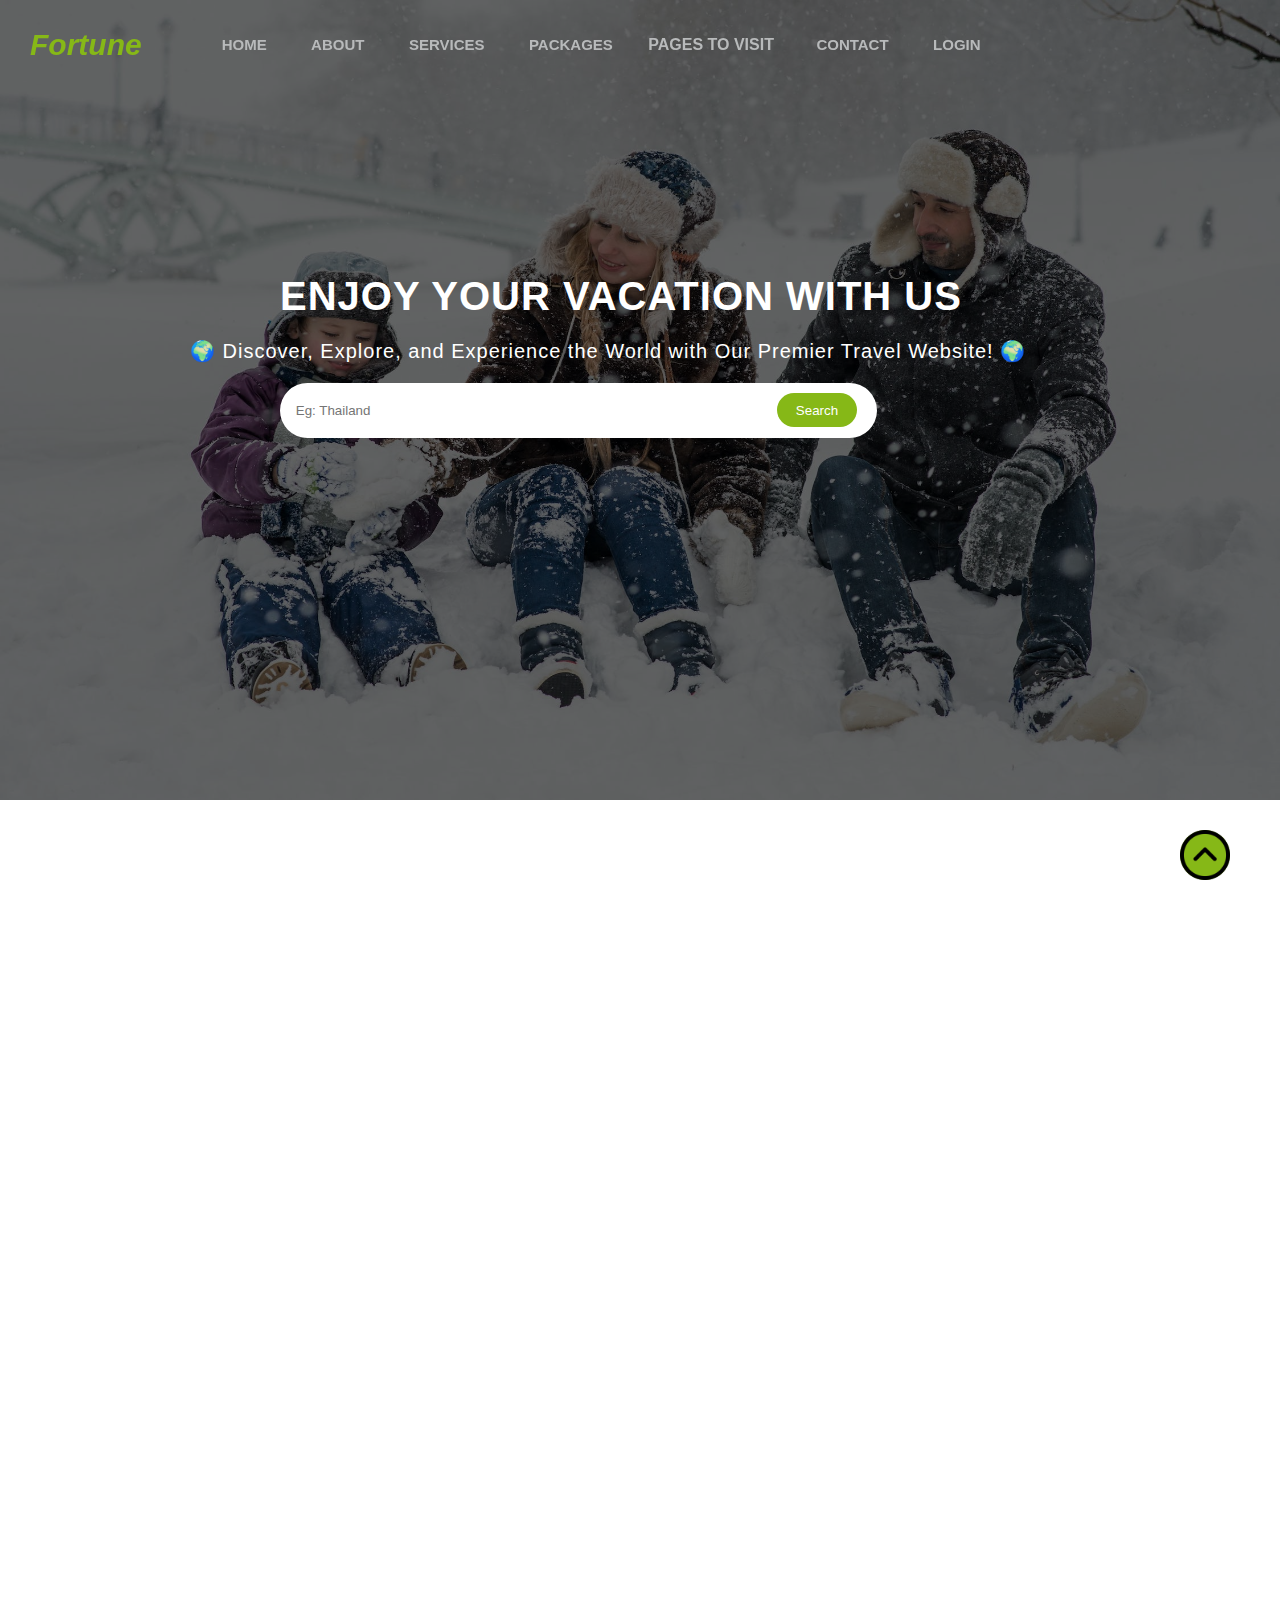
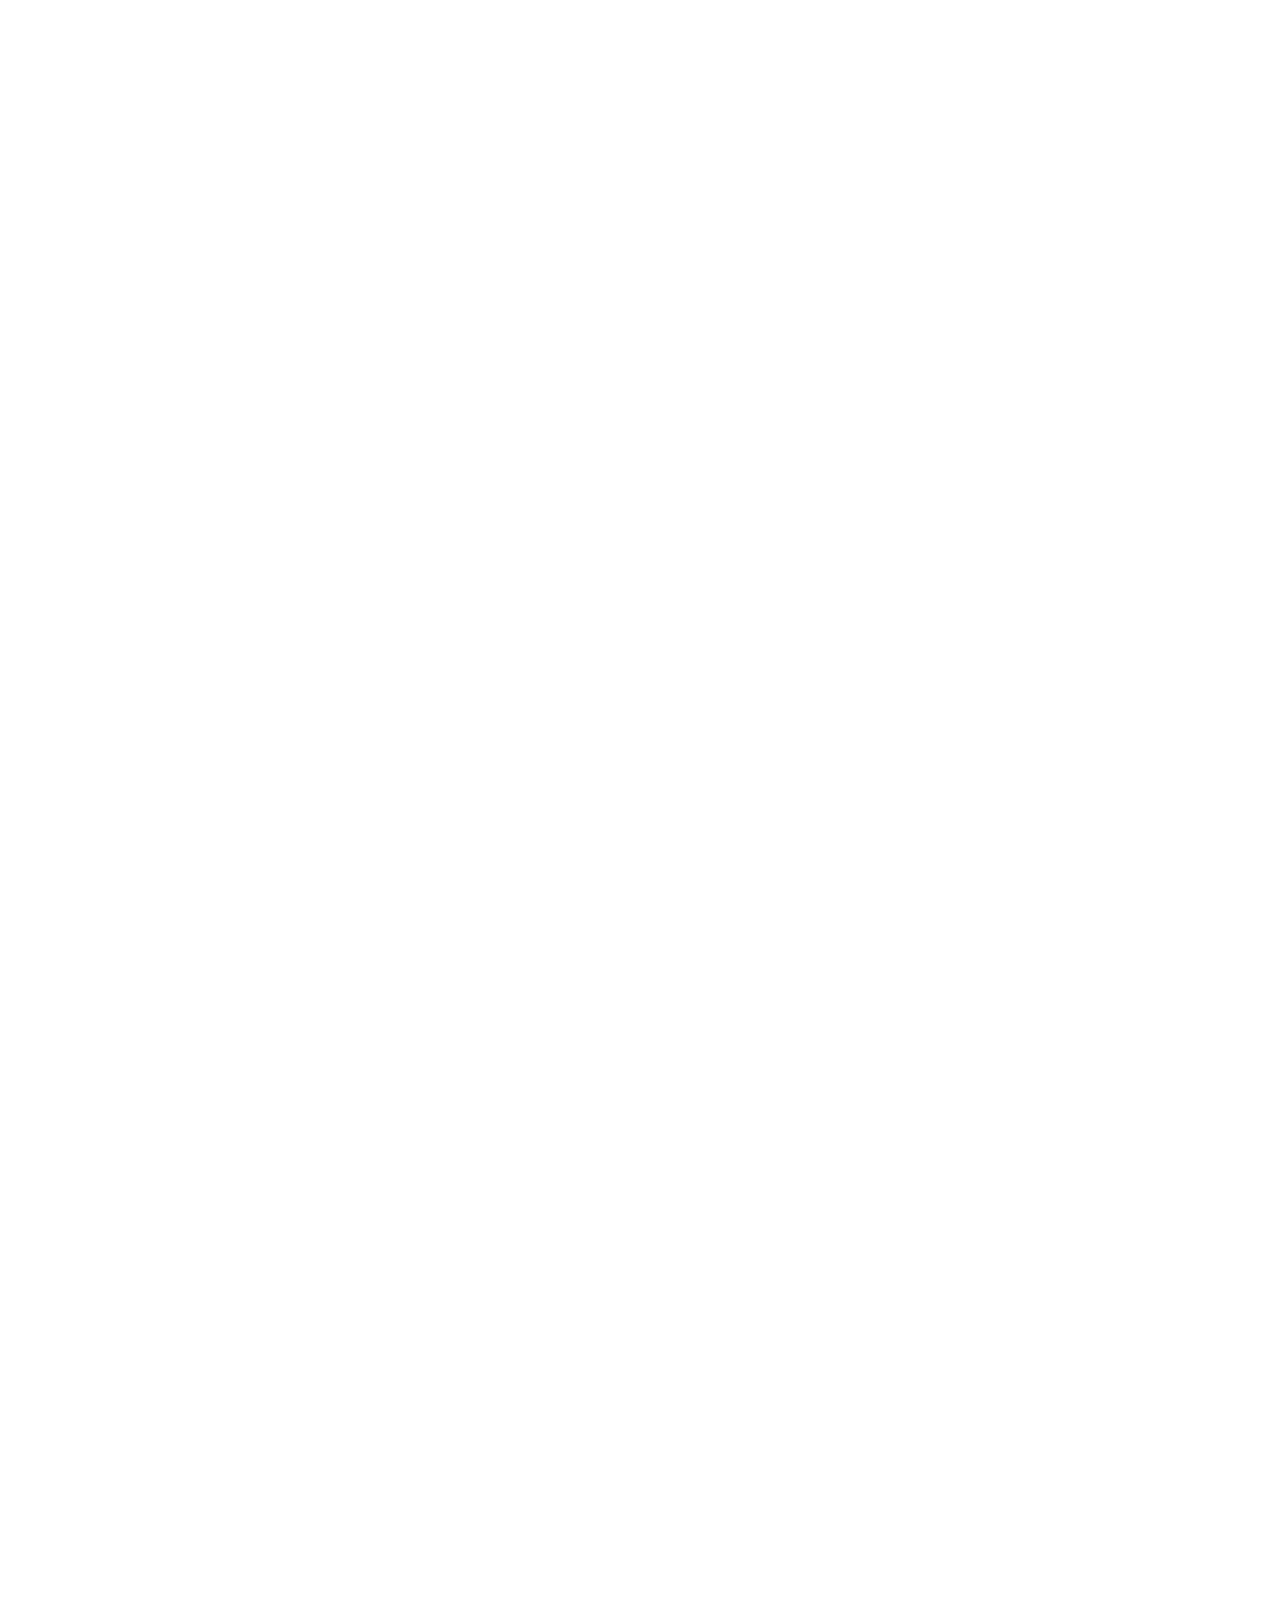
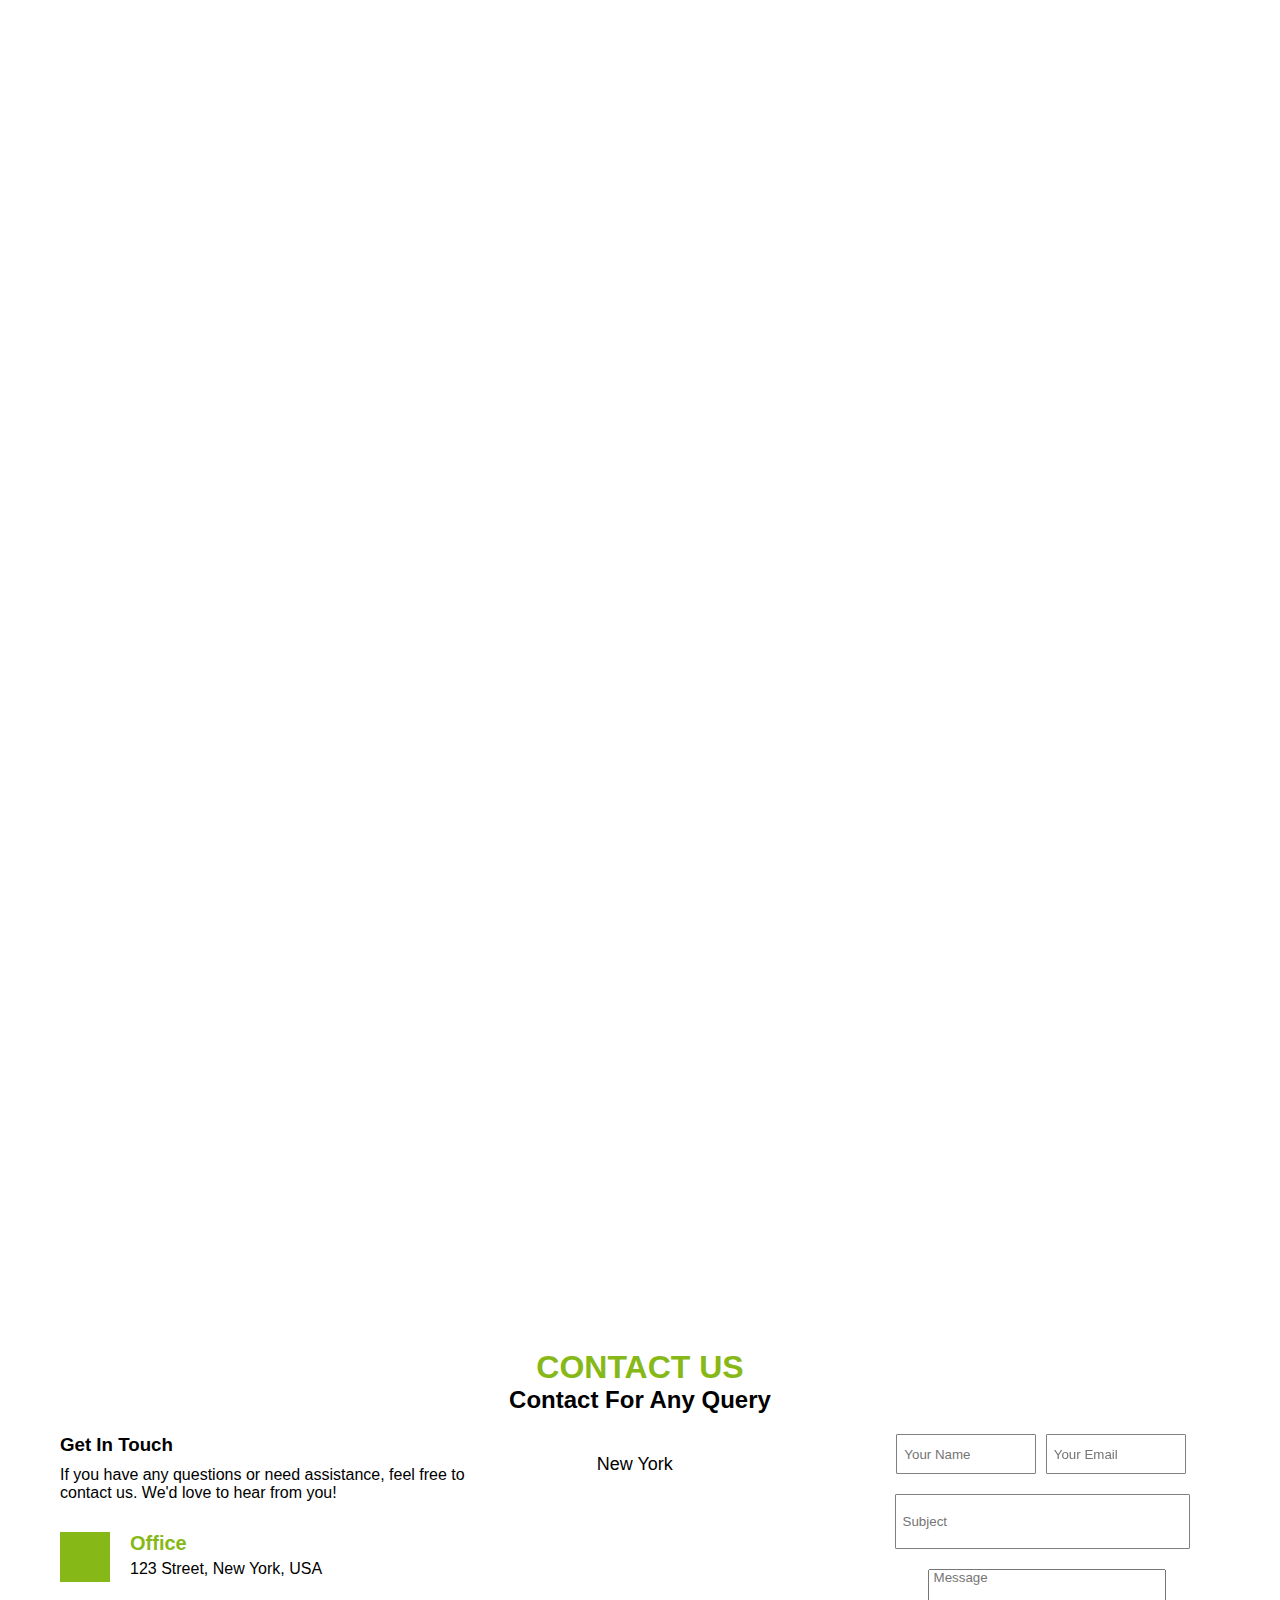
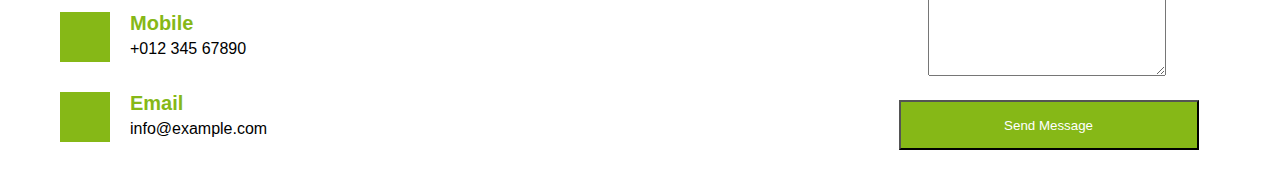
<file: index.html>
<!DOCTYPE html>
<html lang="en">
<head>
    <meta charset="UTF-8">
    <meta name="viewport" content="width=device-width, initial-scale=1.0">
    <title>Tourist</title>
    <link rel="stylesheet" href="https://cdnjs.cloudflare.com/ajax/libs/font-awesome/6.5.1/css/all.min.css" integrity="sha512-DTOQO9RWCH3ppGqcWaEA1BIZOC6xxalwEsw9c2QQeAIftl+Vegovlnee1c9QX4TctnWMn13TZye+giMm8e2LwA==" crossorigin="anonymous" referrerpolicy="no-referrer" />
    <link rel="icon" href="images/logoo.jpg">
    <link rel="stylesheet" href="style.css">
    <!-- animation links -->
    <link href="https://unpkg.com/aos@2.3.1/dist/aos.css" rel="stylesheet">
    <!-- animation links -->
</head>

<body>
    <div id="all-content">
        
    <!-- home-section -->
    <div class="home">
      <img src="images/home.jpeg" alt="home-image">
     
      <div class="nav"data-aos="fade-up"
      data-aos-duration="1500">
       <h1 class="running-letters"><i>Fortune </i></h1>
        <div class="nav-link">
      <ul>

           <li><a href="#home">HOME</a></li>
           <li><a href="#about">ABOUT</a></li>
          <li> <a href="#services">SERVICES</a></li>
          <li> <a href="#packages">PACKAGES</a></li>
      
       
       <li>
        <div class="select">
            <button class="dropbtn">PAGES TO VISIT</button>
            <div class="dropdown-content">
            <a href="#destination">DESTINATION</a>
            <a href="login.html">BOOKING</a>
            <a href="#">TRAVEL GUIDE</a>
            <a href="">TESTIMONIAL</a>
            </div>
          </div>
       </li>
       <li><a href="#contact" class="register">CONTACT</a></li>
       <li><a href="login.html" class="register">LOGIN</a></li>
    </ul>
    
      </div>
    </div>
    <div class="title">
   <h1>ENJOY YOUR VACATION WITH US</h1>
   <p>🌍 Discover, Explore, and Experience the World with Our Premier Travel Website! 🌍</p>
   <form action="">
    <input type="text" placeholder="    Eg: Thailand">
    <button>Search</button>
   </form>
</div>
</div>

<!-- about -->

<div id="about"data-aos="fade-up"
data-aos-duration="1500">
    <img src="images/about.jpeg" alt="">
    <div class="a-content">
        <p class="head-about">ABOUT Us</p>
        <h1 style="font-size: 40px;">Welcome to <span style="color: #86B817;">Fortune</span></h1>
        <p class="para-about"   data-aos="fade-up"
        data-aos-duration="1500">
            Welcome to Wanderlust Adventures, your trusted partner for unforgettable journeys. Established in 2015, we specialize in crafting personalized travel experiences tailored to your desires.<br><br>

<span style="color: #86B817;">Our Mission</span> <br>
At Wanderlust Adventures, we're committed to inspiring and facilitating memorable travel adventures. With a focus on customer satisfaction and responsible travel, we strive to make every trip exceptional.
        
        <ul style="margin-top: 20px;">
            <li class="ab-list"><i class="fa-solid fa-circle-check" style="color:#86B817;"></i>  First Class Flights</li>

            <li class="ab-list"><i class="fa-solid fa-circle-check" style="color:#86B817;"></i>  Handpicked Hotels</li>

            <li class="ab-list"><i class="fa-solid fa-circle-check" style="color:#86B817"></i>  5 Star Accommodations</li>

            <li class="ab-list"><i class="fa-solid fa-circle-check" style="color:#86B817"></i> Latest Model Vehicles</li>

            <li class="ab-list"><i class="fa-solid fa-circle-check" style="color:#86B817"></i>  150 Premium City Tours</li>

            <li class="ab-list"><i class="fa-solid fa-circle-check" style="color:#86B817"></i>  24/7 Service </li>
        </ul>
       <button style="color: white; background-color: #86B817;padding: 10px;
        margin-left: 30px; cursor: pointer;">Read More</button>

    </div>
    
</div>
<!-- destination -->

<section id="destination" data-aos="fade-up"
data-aos-duration="1500">
    <div class="container">
        <div class="service-head">
        <h1>DESTINATION</h1>
        <h2>Popular Destination</h2>
   </div>
        <div class="row" style="margin-top: 30px; display: flex;">
            <div class="col">
                <div class="card" style="margin-left: 80px;">
                    <div class="overlay">
                        <h3 class="text-center">New Zealand (30% off)</h3>
                    </div>
                    <img src="./images/desination-5.jpg" alt="">
                </div>
            </div>
            <div class="col">
                <div class="card" style="margin-left: 15px;">
                    <div class="overlay">
                        <h3 class="text-center">Australia (25% off)</h3>
                    </div>
                    <img style="height: 200px;margin-left: 10px;" src="./images/destination-4.jpg" alt="">
                </div>
            </div>
            <div class="col">
                <div class="card" style="margin-left: 20px;">
                    <div class="overlay">
                        <h3 class="text-center">Maldives (20% off)</h3>
                    </div>
                    <img src="./images/destination-3.jpg" alt="">
                </div>
            </div>
        </div>
        
        <div class="row" style="margin-top: 30px; display: flex;">
            <div class="col">
                <div class="card" style="margin-left: 80px;">
                    <div class="overlay">
                        <h3 class="text-center">20 days 5 Countries</h3>
                    </div>
                    <img src="./images/destination7.webp" alt="">
                </div>
            </div>
            <div class="col">
                <div class="card" style="margin-left: 15px;">
                    <div class="overlay">
                        <h3 class="text-center">All India</h3>
                    </div>
                    <img style="height: 200px;margin-left: 10px;" src="./images/destination8.jpeg" alt="">
                </div>
            </div>
            <div class="col">
                <div class="card" style="margin-left: 20px;">
                    <div class="overlay">
                        <h3 class="text-center">Kashi</h3>
                    </div>
                    <img src="./images/deastination9.jpeg" alt="">
                </div>
            </div>
        </div>
        
    </div>
</section>
<!-- packages -->
<div id="packages"  data-aos="fade-up"
data-aos-duration="1500">
    <div class="service-head">
        <h1>PACKAGES</h1>
        <h2>Our Awesome Packages</h2>
   </div>
   <div class="package1">
   <div class="pack-1">
    <img src="images/indonesia.jpg" alt="thailand">
    <div class="details">
        <div class="det">
           <div class="det-1"> <i style="margin-left: 5px; color: #1f5129;" class="fa-solid fa-location-dot"></i><h4 style="margin-left: 5px;">Indonesia</h4></div>
           <div class="det-1"> <i style="margin-left: 5px; color: #1f5129;" class="fa-solid fa-calendar-days"></i><p style="margin-left: 5px;">3 Days</p></div>
           <div class="det-1"> <i style="margin-left: 5px; color: #1f5129;" class="fa-solid fa-user"></i><p style="margin-left: 5px;">2 Person</p></div>
        </div>
    </div>
    <div class="price">
        <h2>$149.00</h2>
        <span>
            <i style="color: #86B817;" class="fa-solid fa-star"></i>
            <i style="color: #86B817;" class="fa-solid fa-star"></i>
            <i style="color: #86B817;" class="fa-solid fa-star"></i>
            <i style="color: #86B817;" class="fa-solid fa-star"></i>
            <i style="color: #86B817;" class="fa-solid fa-star"></i>
        </span>
    </div>
    <div class="para">
        <p>Welcome to the archipelago of wonders, where a tapestry of diverse cultures, breathtaking landscapes, and warm hospitality awaits you – welcome to Indonesia!</p>
    </div>
    <div class="but">
        <button class="btn">Read more <span><button>
            <a href="login.html" class="btn-1">Book Now</a>
        </button></span></button>
    </div>

   </div>
   
   <div class="pack-1">
    <img src="images/thailand.jpg" alt="thailand">
    <div class="details">
        <div class="det">
           <div class="det-1"> <i style="margin-left: 5px; color: #1f5129;" class="fa-solid fa-location-dot"></i><h4 style="margin-left: 5px;">Thailand</h4></div>
           <div class="det-1"> <i style="margin-left: 5px; color: #1f5129;" class="fa-solid fa-calendar-days"></i><p style="margin-left: 5px;">3 Days</p></div>
           <div class="det-1"> <i style="margin-left: 5px; color: #1f5129;" class="fa-solid fa-user"></i><p style="margin-left: 5px;">2 Person</p></div>
        </div>
        
        
    </div>
    <div class="price">
        <h2>$137.00</h2>
        <span>
            <i style="color: #86B817;" class="fa-solid fa-star"></i>
            <i style="color: #86B817;" class="fa-solid fa-star"></i>
            <i style="color: #86B817;" class="fa-solid fa-star"></i>
            <i style="color: #86B817;" class="fa-solid fa-star"></i>
            <i style="color: #86B817;" class="fa-solid fa-star"></i>
        </span>
    </div>
    <div class="para">
        <p>Nestled in the heart of Southeast Asia, Thailand is a mesmerizing country that captivates travelers with its rich culture, stunning landscapes, and warm hospitality. Known as the "Land of Smiles," </p>
    </div>
    <div class="but">
        <button class="btn">Read more <span><button class="btn-1">Book Now</button></span></button>
    </div>

   </div>
   <div class="pack-1">
    <img src="images/mala.jpeg" alt="thailand">
    <div class="details">
        <div class="det">
           <div class="det-1"> <i style="margin-left: 5px; color: #1f5129;" class="fa-solid fa-location-dot"></i><h4 style="margin-left: 5px;">Malaysia</h4></div>
           <div class="det-1"> <i style="margin-left: 5px; color: #1f5129;" class="fa-solid fa-calendar-days"></i><p style="margin-left: 5px;">3 Days</p></div>
           <div class="det-1"> <i style="margin-left: 5px; color: #1f5129;" class="fa-solid fa-user"></i><p style="margin-left: 5px;">2 Person</p></div>
        </div>
       
        
    </div>
    <div class="price">
        <h2>$189.00</h2>
        <span>
            <i style="color: #86B817;" class="fa-solid fa-star"></i>
            <i style="color: #86B817;" class="fa-solid fa-star"></i>
            <i style="color: #86B817;" class="fa-solid fa-star"></i>
            <i style="color: #86B817;" class="fa-solid fa-star"></i>
            <i style="color: #86B817;" class="fa-solid fa-star"></i>
        </span>
    </div>
    <div class="para">
        <p>Welcome to Malaysia, a land of diversity and contrasts, where modernity seamlessly blends with tradition. From bustling urban centers to serene natural landscapes,offers a unique tapestry of experiences..</p>
    </div>
    <div class="but">
        <button class="btn">Read more <span><button class="btn-1">Book Now</button></span></button>
    </div>
   </div>
   </div>
</div>
<div class="package2" data-aos="fade-up"
data-aos-duration="1500">
   <div class="pack-1">
    <img src="images/maldives.jpeg" alt="thailand">
    <div class="details">
        <div class="det">
           <div class="det-1"> <i style="margin-left: 5px; color: #1f5129;" class="fa-solid fa-location-dot"></i><h4 style="margin-left: 5px;">Maldives</h4></div>
           <div class="det-1"> <i style="margin-left: 5px; color: #1f5129;" class="fa-solid fa-calendar-days"></i><p style="margin-left: 5px;">4 Days</p></div>
           <div class="det-1"> <i style="margin-left: 5px; color: #1f5129;" class="fa-solid fa-user"></i><p style="margin-left: 5px;">2 Person</p></div>
        </div>
    </div>
    <div class="price">
        <h2>$270.00</h2>
        <span>
            <i style="color: #86B817;" class="fa-solid fa-star"></i>
            <i style="color: #86B817;" class="fa-solid fa-star"></i>
            <i style="color: #86B817;" class="fa-solid fa-star"></i>
            <i style="color: #86B817;" class="fa-solid fa-star"></i>
            <i style="color: #86B817;" class="fa-solid fa-star"></i>
        </span>
    </div>
    <div class="para">
        <p>Welcome to the epitome of tropical luxury - the Maldives! Nestled in the heart of the Indian Ocean, this archipelago of pristine islands is a haven for those seeking an unparalleled escape..</p>
    </div>
    <div class="but">
        <button class="btn">Read more <span><button class="btn-1">Book Now</button></span></button>
    </div>

   </div>
   
   <div class="pack-1">
    <img src="images/paris.jpeg" alt="thailand">
    <div class="details">
        <div class="det">
           <div class="det-1"> <i style="margin-left: 5px; color: #1f5129;" class="fa-solid fa-location-dot"></i><h4 style="margin-left: 5px;">Paris</h4></div>
           <div class="det-1"> <i style="margin-left: 5px; color: #1f5129;" class="fa-solid fa-calendar-days"></i><p style="margin-left: 5px;">4 Days</p></div>
           <div class="det-1"> <i style="margin-left: 5px; color: #1f5129;" class="fa-solid fa-user"></i><p style="margin-left: 5px;">2 Person</p></div>
        </div>
        
        
    </div>
    <div class="price">
        <h2>$238.00</h2>
        <span>
            <i style="color: #86B817;" class="fa-solid fa-star"></i>
            <i style="color: #86B817;" class="fa-solid fa-star"></i>
            <i style="color: #86B817;" class="fa-solid fa-star"></i>
            <i style="color: #86B817;" class="fa-solid fa-star"></i>
            <i style="color: #86B817;" class="fa-solid fa-star"></i>
        </span>
    </div>
    <div class="para">
        <p>Bienvenue à Paris! Welcome to the City of Light, a timeless destination where art, romance, and culture converge in a harmonious dance.Let the enchanting streets and iconic landmarks of Paris.. </p>
    </div>
    <div class="but">
        <button class="btn">Read more <span><button class="btn-1">Book Now</button></span></button>
    </div>

   </div>
   <div class="pack-1">
    <img src="images/jordan.jpeg" alt="thailand">
    <div class="details">
        <div class="det">
           <div class="det-1"> <i style="margin-left: 5px; color: #1f5129;" class="fa-solid fa-location-dot"></i><h4 style="margin-left: 5px;">Jordan</h4></div>
           <div class="det-1"> <i style="margin-left: 5px; color: #1f5129;" class="fa-solid fa-calendar-days"></i><p style="margin-left: 5px;">4 Days</p></div>
           <div class="det-1"> <i style="margin-left: 5px; color: #1f5129;" class="fa-solid fa-user"></i><p style="margin-left: 5px;">2 Person</p></div>
        </div>
       
        
    </div>
    <div class="price">
        <h2>$219.00</h2>
        <span>
            <i style="color: #86B817;" class="fa-solid fa-star"></i>
            <i style="color: #86B817;" class="fa-solid fa-star"></i>
            <i style="color: #86B817;" class="fa-solid fa-star"></i>
            <i style="color: #86B817;" class="fa-solid fa-star"></i>
            <i style="color: #86B817;" class="fa-solid fa-star"></i>
        </span>
    </div>
    <div class="para">
        <p>Welcome to Jordan, a land where ancient history meets vibrant culture, and where the echoes of the past resonate through captivating landscapes. From the rose-red city of Petra to the stunning deserts ..</p>
    </div>
    <div class="but">
        <button class="btn">Read more <span><button class="btn-1">Book Now</button></span></button>
    </div>
   </div>
  

</div>
<div class="package2" data-aos="fade-up"
data-aos-duration="1500">
   <div class="pack-1">
    <img src="images/spain.jpeg" alt="thailand">
    <div class="details">
        <div class="det">
           <div class="det-1"> <i style="margin-left: 5px; color: #1f5129;" class="fa-solid fa-location-dot"></i><h4 style="margin-left: 5px;">Spain</h4></div>
           <div class="det-1"> <i style="margin-left: 5px; color: #1f5129;" class="fa-solid fa-calendar-days"></i><p style="margin-left: 5px;">5 Days</p></div>
           <div class="det-1"> <i style="margin-left: 5px; color: #1f5129;" class="fa-solid fa-user"></i><p style="margin-left: 5px;">2 Person</p></div>
        </div>
    </div>
    <div class="price">
        <h2>$380.00</h2>
        <span>
            <i style="color: #86B817;" class="fa-solid fa-star"></i>
            <i style="color: #86B817;" class="fa-solid fa-star"></i>
            <i style="color: #86B817;" class="fa-solid fa-star"></i>
            <i style="color: #86B817;" class="fa-solid fa-star"></i>
            <i style="color: #86B817;" class="fa-solid fa-star"></i>
        </span>
    </div>
    <div class="para">
        <p>Spain is home to famous artists like Salvador Dalí and Pablo Picasso. Architectural wonders include the Sagrada Familia in Barcelona and the Alhambra in Granada...</p>
    </div>
    <div class="but">
        <button class="btn">Read more <span><button class="btn-1">Book Now</button></span></button>
    </div>

   </div>
   
   <div class="pack-1">
    <img src="images/china.jpeg" alt="thailand">
    <div class="details">
        <div class="det">
           <div class="det-1"> <i style="margin-left: 5px; color: #1f5129;" class="fa-solid fa-location-dot"></i><h4 style="margin-left: 5px;">China</h4></div>
           <div class="det-1"> <i style="margin-left: 5px; color: #1f5129;" class="fa-solid fa-calendar-days"></i><p style="margin-left: 5px;">5 Days</p></div>
           <div class="det-1"> <i style="margin-left: 5px; color: #1f5129;" class="fa-solid fa-user"></i><p style="margin-left: 5px;">2 Person</p></div>
        </div>
        
        
    </div>
    <div class="price">
        <h2>$338.00</h2>
        <span>
            <i style="color: #86B817;" class="fa-solid fa-star"></i>
            <i style="color: #86B817;" class="fa-solid fa-star"></i>
            <i style="color: #86B817;" class="fa-solid fa-star"></i>
            <i style="color: #86B817;" class="fa-solid fa-star"></i>
            <i style="color: #86B817;" class="fa-solid fa-star"></i>
        </span>
    </div>
    <div class="para">
        <p>Welcome to China, a vast and diverse country that seamlessly weaves together ancient traditions with modern wonders  From the iconic Great Wall to the bustling metropolis of Shanghai,  </p>
    </div>
    <div class="but">
        <button class="btn">Read more <span><button class="btn-1">Book Now</button></span></button>
    </div>

   </div>
   <div class="pack-1">
    <img src="images/newyork.jpeg" alt="thailand">
    <div class="details">
        <div class="det">
           <div class="det-1"> <i style="margin-left: 5px; color: #1f5129;" class="fa-solid fa-location-dot"></i><h4 style="margin-left: 5px;">Newyork</h4></div>
           <div class="det-1"> <i style="margin-left: 5px; color: #1f5129;" class="fa-solid fa-calendar-days"></i><p style="margin-left: 5px;">5 Days</p></div>
           <div class="det-1"> <i style="margin-left: 5px; color: #1f5129;" class="fa-solid fa-user"></i><p style="margin-left: 5px;">2 Person</p></div>
        </div>
       
        
    </div>
    <div class="price">
        <h2>$319.00</h2>
        <span>
            <i style="color: #86B817;" class="fa-solid fa-star"></i>
            <i style="color: #86B817;" class="fa-solid fa-star"></i>
            <i style="color: #86B817;" class="fa-solid fa-star"></i>
            <i style="color: #86B817;" class="fa-solid fa-star"></i>
            <i style="color: #86B817;" class="fa-solid fa-star"></i>
        </span>
    </div>
    <div class="para">
        <p>Welcome to the city that never sleeps, the Big Apple, and the epitome of urban excitement — New York City. From iconic skyscrapers and world-renowned museums to diverse neighborhoods..</p>
    </div>
    <div class="but">
        <button class="btn">Read more <span><button class="btn-1">Book Now</button></span></button>
    </div>
   </div>
</div>
<!-- services -->
<div id="services"  data-aos="fade-up"
data-aos-duration="1500">
   <div class="service-head">
        <h1>SERVICES</h1>
        <h2>Our Services</h2>
   </div>
    <div class="service">
        <div class="service1">
        <div class="icon"><i class="fa-solid fa-globe" style="color: #1f5129;"></i></div>
        <h3>WorldWide Tours</h3>
        <p>The 24/7 customer support ensures peace of mind, addressing any concerns or emergencies promptly. Explore the world together and create a book of memories.<span class="spann" style="margin-left: 5px;font-size: 12px;color: blue;text-decoration: underline;">Read more</span></p>
        
    </div>
    <div class="service1">
        <div class="icon"><i class="fa-solid fa-hotel" style="color: #1f5129;"></i></div>
        <h3>Hotel Reservation</h3>
        <p>Navigate with ease! Our intuitive website offers a seamless browsing experience, enabling you to search, compare, and book hotels effortlessly.<span class="spann" style="margin-left: 5px;font-size: 12px;color: blue;text-decoration: underline;">Read more</span></p>
    </div>
    <div class="service1">
        <div class="icon"><i class="fa-solid fa-user" style="color: #1f5129;"></i></div>
        <h3>Travel guides</h3>
        <p>Uncover the world's best-kept secrets and hidden treasures with our comprehensive travel guide.Ensure that your travels are not just a journey but a discovery.<span class="spann" style="margin-left: 5px;font-size: 12px;color: blue;text-decoration: underline;">Read more</span></p>
       
    </div>
    <div class="service1">
        <div class="icon"><i class="fa-sharp fa-solid fa-gear" style="color: #1f5129;"></i></div>
        <h3>Event Management</h3>
        <p>Sit back and relax! Our dedicated team handles every detail, from venue selection to vendor management and on-site supervision.Explore the trip.<span class="spann" style="margin-left: 5px;font-size: 12px;color: blue;text-decoration: underline;">Read more</span></p>
    </div>
    </div>
    <div class="service"data-aos="fade-up"
    data-aos-duration="1500">
        <div class="service1">
        <div class="icon"><i class="fa-solid fa-plane" style="color: #1f5129;"></i></div>
        <h3>Travel Insurance</h3>
        <p>Our travel insurance services are designed to provide comprehensive coverage and peace of mind to travelers embarking on domestic or international journeys.<span class="spann" style="margin-left: 5px;font-size: 12px;color: blue;text-decoration: underline;">Read more</span></p>
    </div>
    <div class="service1">
        <div class="icon"><i class="fa-solid fa-bag-shopping" style="color: #1f5129;"></i></div>
        <h3>Shopping Assistance</h3>
        <p>Our shopping assistance service is designed to enhance retail experience by providing personalized guidance and support during your shopping endeavors. <span class="spann" style="margin-left: 5px;font-size: 12px;color: blue;text-decoration: underline;">Read more</span></p>
    </div>
    <div class="service1">
        <div class="icon"><i class="fa-solid fa-bolt" style="color: #1f5129;"></i></div>
        <h3>Adventure Activities</h3>
        <p>Our adventure activities service is designed for thrill-seekers and nature enthusiasts who crave excitement, challenge, and unforgettable experiences.<span class="spann" style="margin-left: 5px;font-size: 12px;color: blue;text-decoration: underline;">Read more</span> </p>
       
    </div>
    <div class="service1">
        <div class="icon"><i class="fa-solid fa-camera" style="color: #1f5129;"></i></div>
        <h3>Travel Photography</h3>
        <p>Our travel photography services are crafted to capture the essence of your journeys, turning moments into timeless memories. Click the moments..<span class="spann" style="margin-left: 5px;font-size: 12px;color: blue;text-decoration: underline;">Read more</span> </p>
    </div>
    </div>
</div>
<!-- cotact -->
<div id="contact">
    <div class="service-head">
        <h1>CONTACT US</h1>
        <h2>Contact For Any Query</h2>
        <div class="contacts">
            <div class="con1">
                <h3>Get In Touch</h3>
                <p>If you have any questions or need assistance, feel free to contact us. We'd love to hear from you!</p>
                <div class="cont">
                    <i class="fa-solid fa-location-dot"></i>
                    <div class="office">
                        <h6>Office</h6>
                        <p>123 Street, New York, USA</p>
                    </div>
                    
                </div>
                <div class="cont">
                    <i class="fa-solid fa-phone"></i>
                    <div class="office">
                        <h6>Mobile</h6>
                        <p>+012 345 67890</p>
                    </div>
                    
                </div>
                <div class="cont">
                    <i class="fa-solid fa-envelope-open"></i>
                    <div class="office">
                        <h6>Email</h6>
                        <p>info@example.com</p>
                    </div>
                    
                </div>
            </div>
            
            <div id="map-container">
                <div id="map-heading">New York</div>
                <!-- Replace the latitude and longitude with the desired coordinates -->
                <iframe
                    id="map"
                    frameborder="0"
                    scrolling="no"
                    marginheight="0"
                    marginwidth="0"
                    src="https://www.openstreetmap.org/export/embed.html?bbox=-74.2591%2C40.4774%2C-73.7002%2C40.9176&amp;layer=mapnik"
                ></iframe>
            </div>
        <div class="feedback">
            <form action="">
               <div class="msg">
                    <div class="address">
                        <input type="text" placeholder="Your Name">
                        <input type="email" placeholder="Your Email">
                    </div>
                    <input class="subject" type="text" placeholder="Subject">
               </div>
               <textarea name="" id="" cols="27" rows="7" placeholder="Message"></textarea>
              
            </form>
            <button>Send Message</button>
           
        </div>
   </div>
</div>
<a href="#all-content" class="arrow"><img src="./images/up-arrow.png" alt="" width="50px"></a>
</div>
<script src="https://unpkg.com/aos@2.3.1/dist/aos.js"></script>
    <script>
        AOS.init();
      </script>
</body>
</html>
</file>
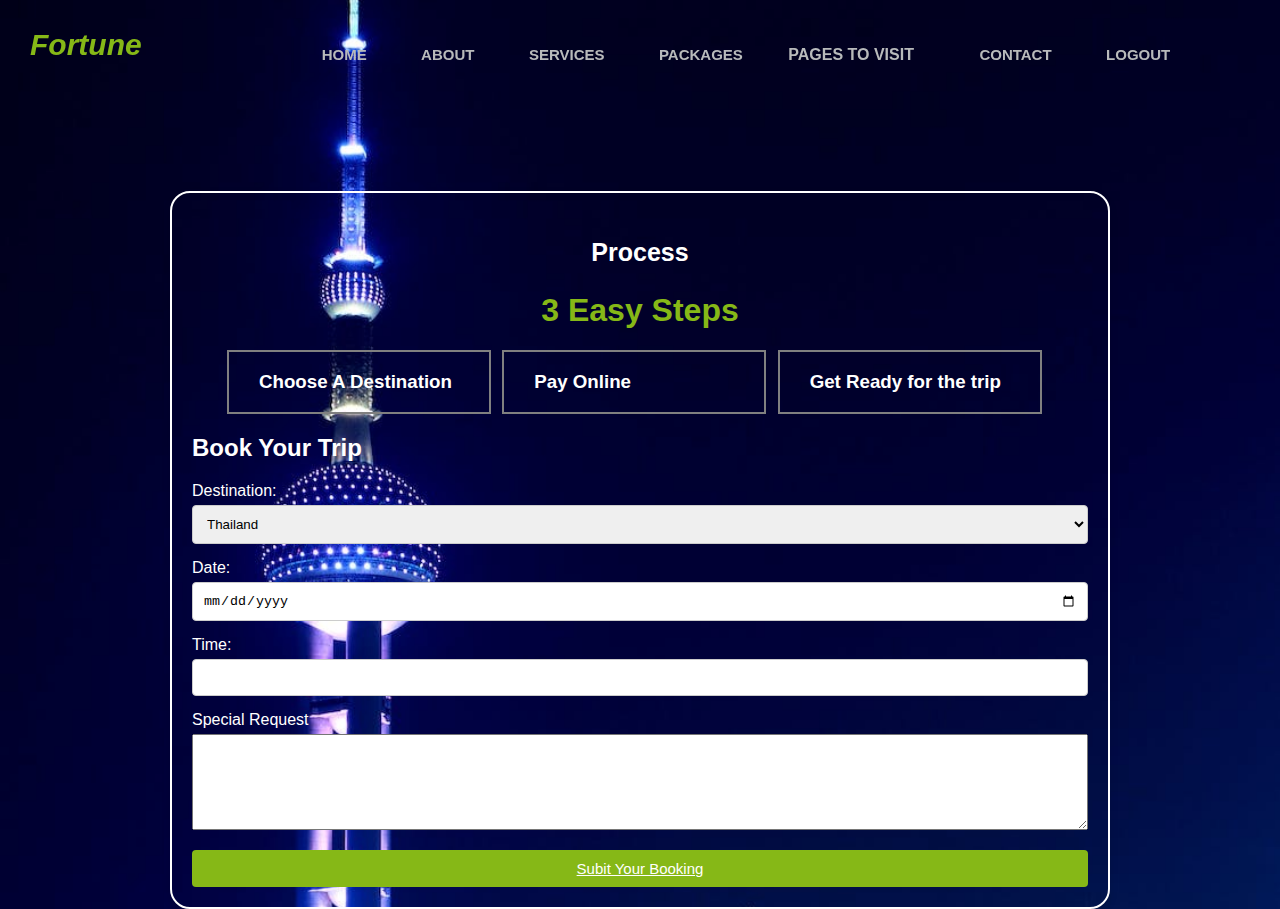
<file: booking.html>
<!DOCTYPE html>
<html lang="en">
<head>
    <meta charset="UTF-8">
    <meta name="viewport" content="width=device-width, initial-scale=1.0">
    <title>Booking Page</title>
    <link rel="stylesheet" href="stylesbook.css">
</head>
<body>
    <div class="nav"data-aos="fade-up"
      data-aos-duration="1500">
       <h1 class="running-letters"><i>Fortune </i></h1>
        <div class="nav-link">
      <ul>

           <li><a href="#home">HOME</a></li>
           <li><a href="#about">ABOUT</a></li>
          <li> <a href="#services">SERVICES</a></li>
          <li> <a href="#packages">PACKAGES</a></li>
      
       
       <li>
        <div class="select">
            <button class="dropbtn">PAGES TO VISIT</button>
            <div class="dropdown-content">
            <a href="#destination">DESTINATION</a>
            <a href="booking.html">BOOKING</a>
            <a href="#">TRAVEL GUIDE</a>
            <a href="">TESTIMONIAL</a>
            </div>
          </div>
       </li>
       <li><a href="#contact" class="register">CONTACT</a></li>
       <li><a href="login.html" class="register">LOGOUT</a></li>
    </ul>
    
      </div>
    </div>
    <div class="container">
        <div class="steps">
            <p>Process</p>
            <h1>3 Easy Steps</h1>
            <div class="step">
               <div class="step1">
               
                <h3><a href="index.html" style="color: white; text-decoration: none;">Choose A Destination</a></h3>

               </div> 
               <div class="step1">
               
                <h3>Pay Online</h3>
               </div>
               <div class="step1">
                <h3>Get Ready for the  trip</h3>
               </div>
            </div>
        </div>
        <h2>Book Your Trip</h2>
        <form action="#">
            <label for="destination">Destination:</label>
            <select id="destination" name="destination">
                <option value="destination1">Thailand</option>
                <option value="destination2">Maldives</option>
                <option value="destination3">Malaysia</option>
                <!-- Add more destination options as needed -->
            </select>

            <label for="date">Date:</label>
            <input type="date" id="check-in" name="check-in">

            <label for="time">Time:</label>
            <input type="text" id="check-out" name="check-out">
            <label for="request">Special Request</label>
            <textarea name="" id="" cols="30" rows="6"></textarea>
            <button>
                <a href="mainindex.html" class="book">Subit Your Booking</a>
            </button>
        </form>
    </div>
</body>
</html>
</file>
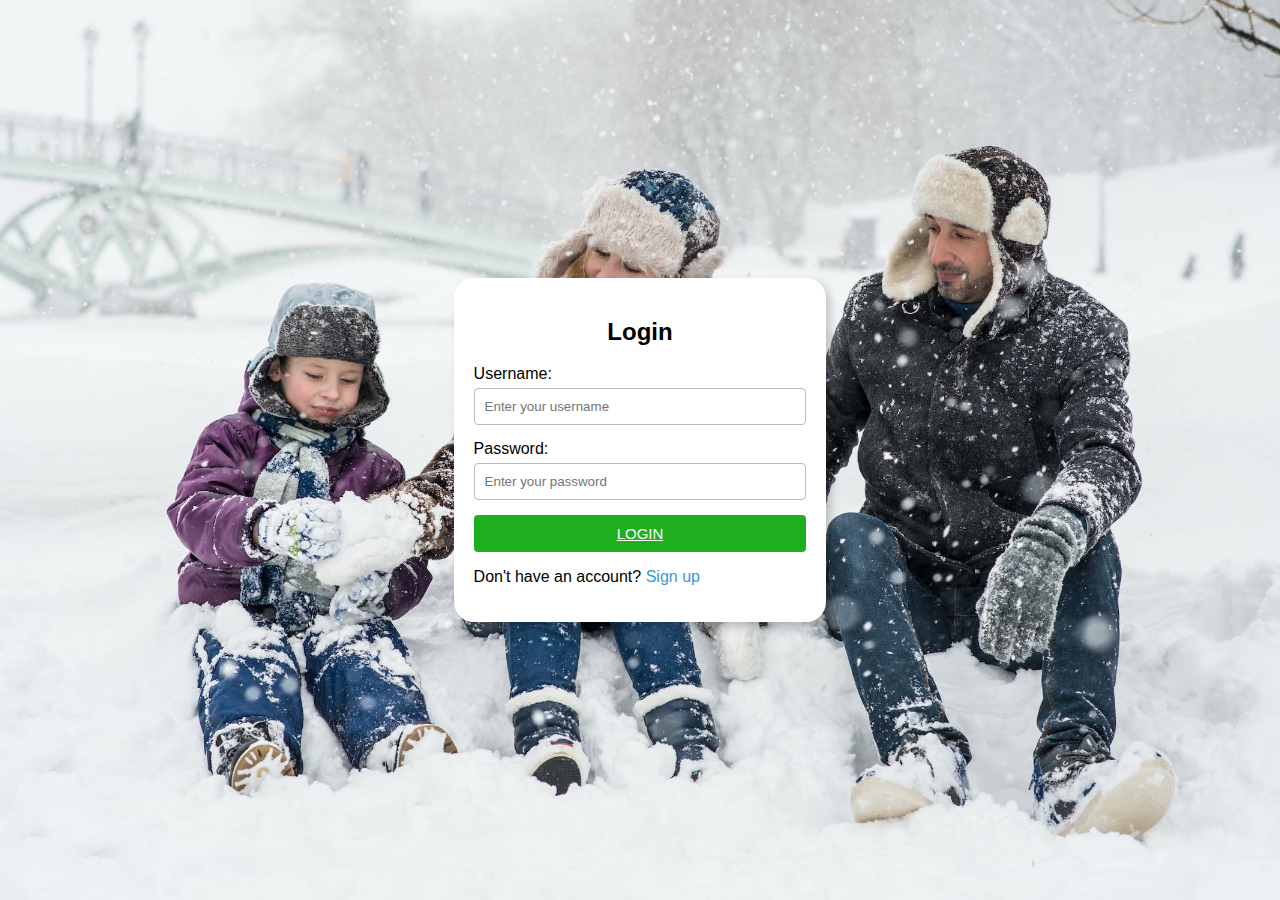
<file: login.html>
<!DOCTYPE html>
<html lang="en">
<head>
    <meta charset="UTF-8">
    <meta name="viewport" content="width=device-width, initial-scale=1.0">
    <title>Login Page</title>
    <link rel="stylesheet" href="styles.css">
</head>
<body>
    <div class="container">
        <h2>Login</h2>
        <form action="#">
            <label for="username">Username:</label>
            <input type="text" id="username" name="username" placeholder="Enter your username">

            <label for="password">Password:</label>
            <input type="password" id="password" name="password" placeholder="Enter your password">

            <button>
                <a href="mainindex.html" class="login-link">LOGIN</a>
            </button>
        </form>
        <p>Don't have an account? <a href="signup.html" class="register">Sign up</a></p>
    </div>
</body>
</html>

</body>
</html>
</file>
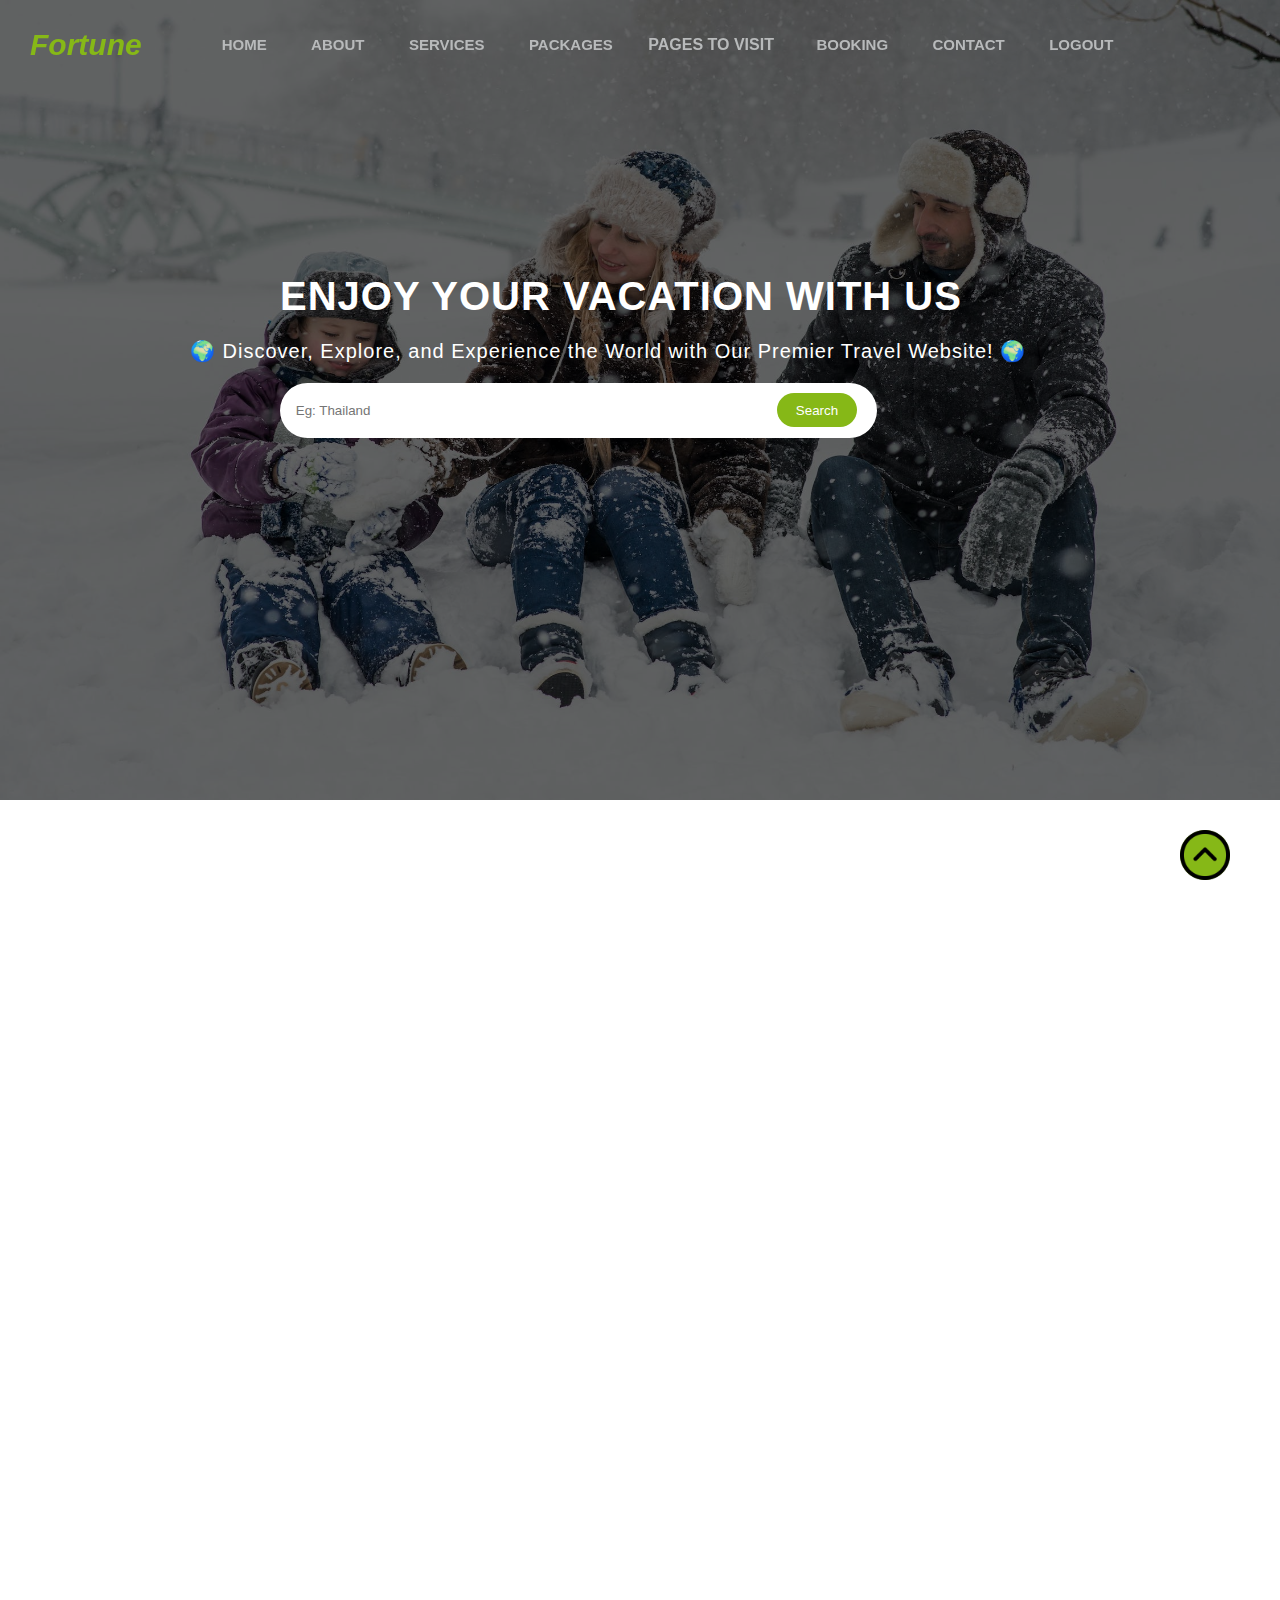
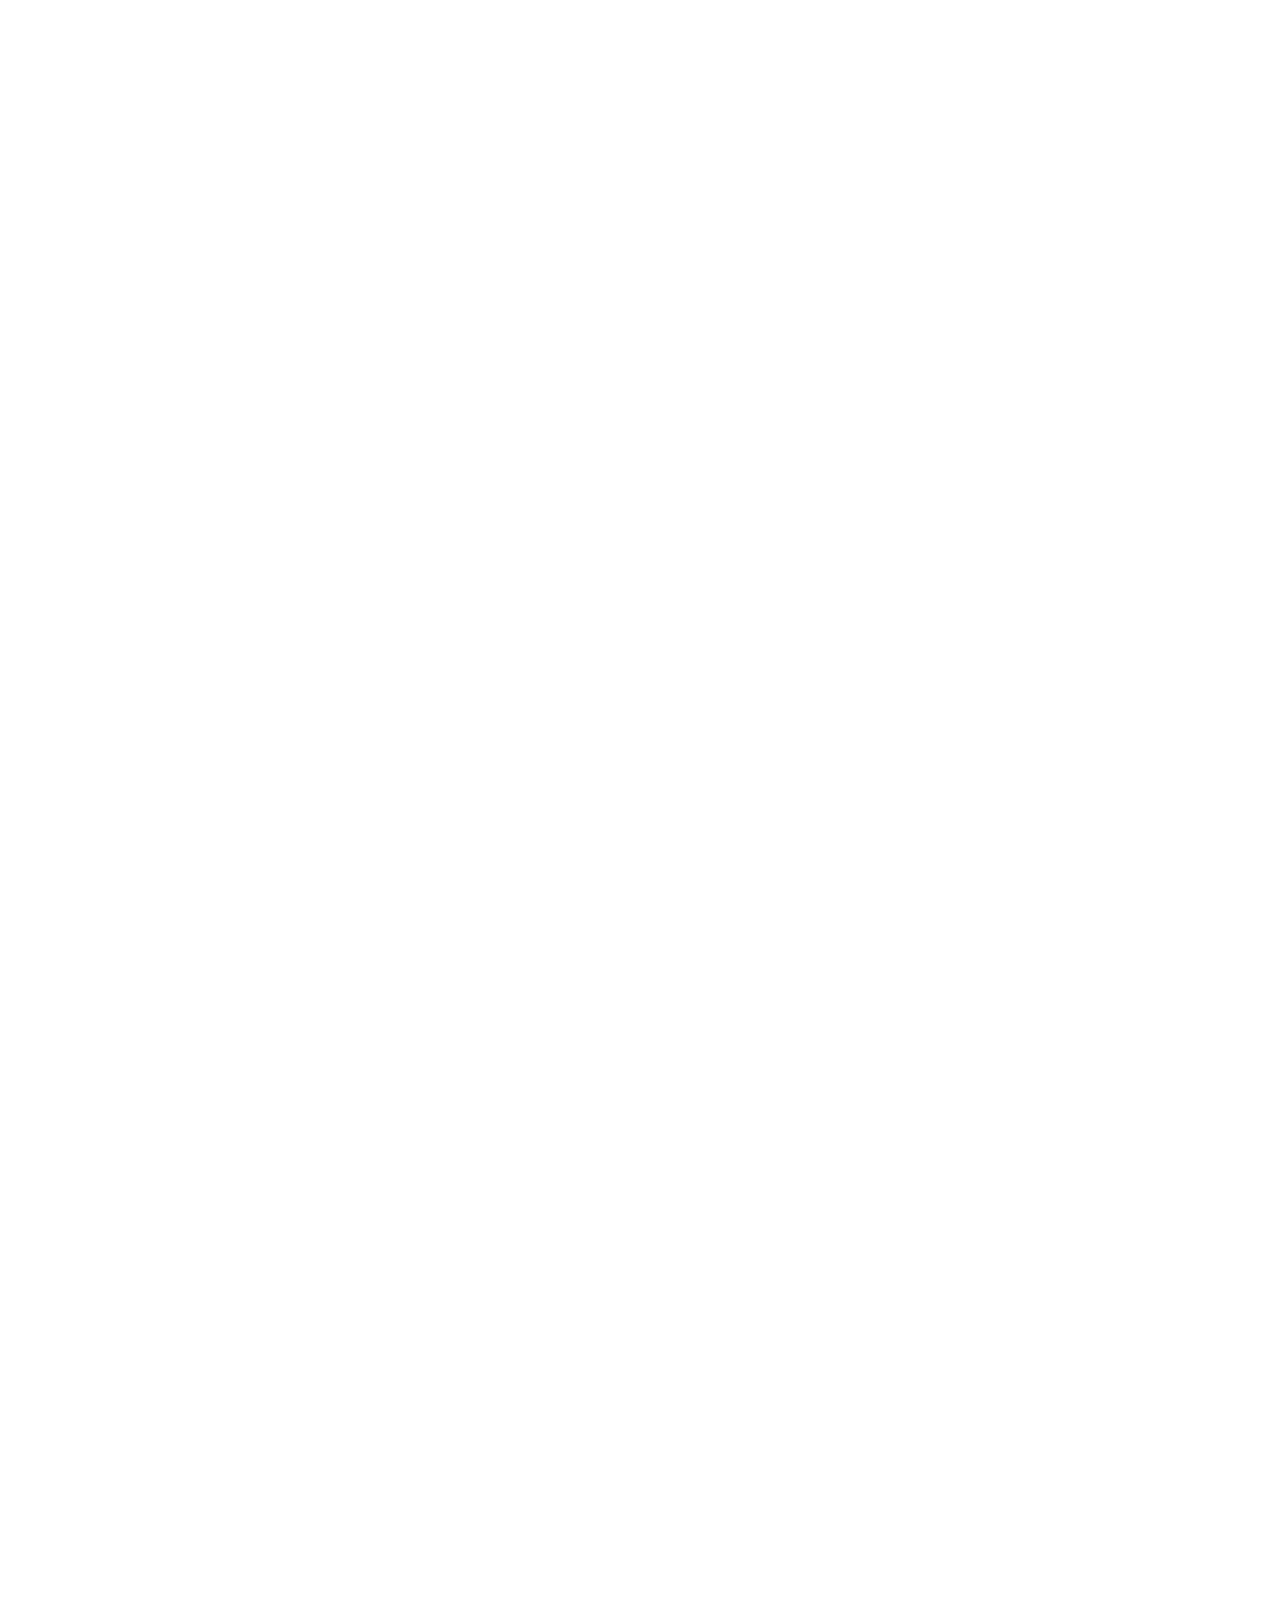
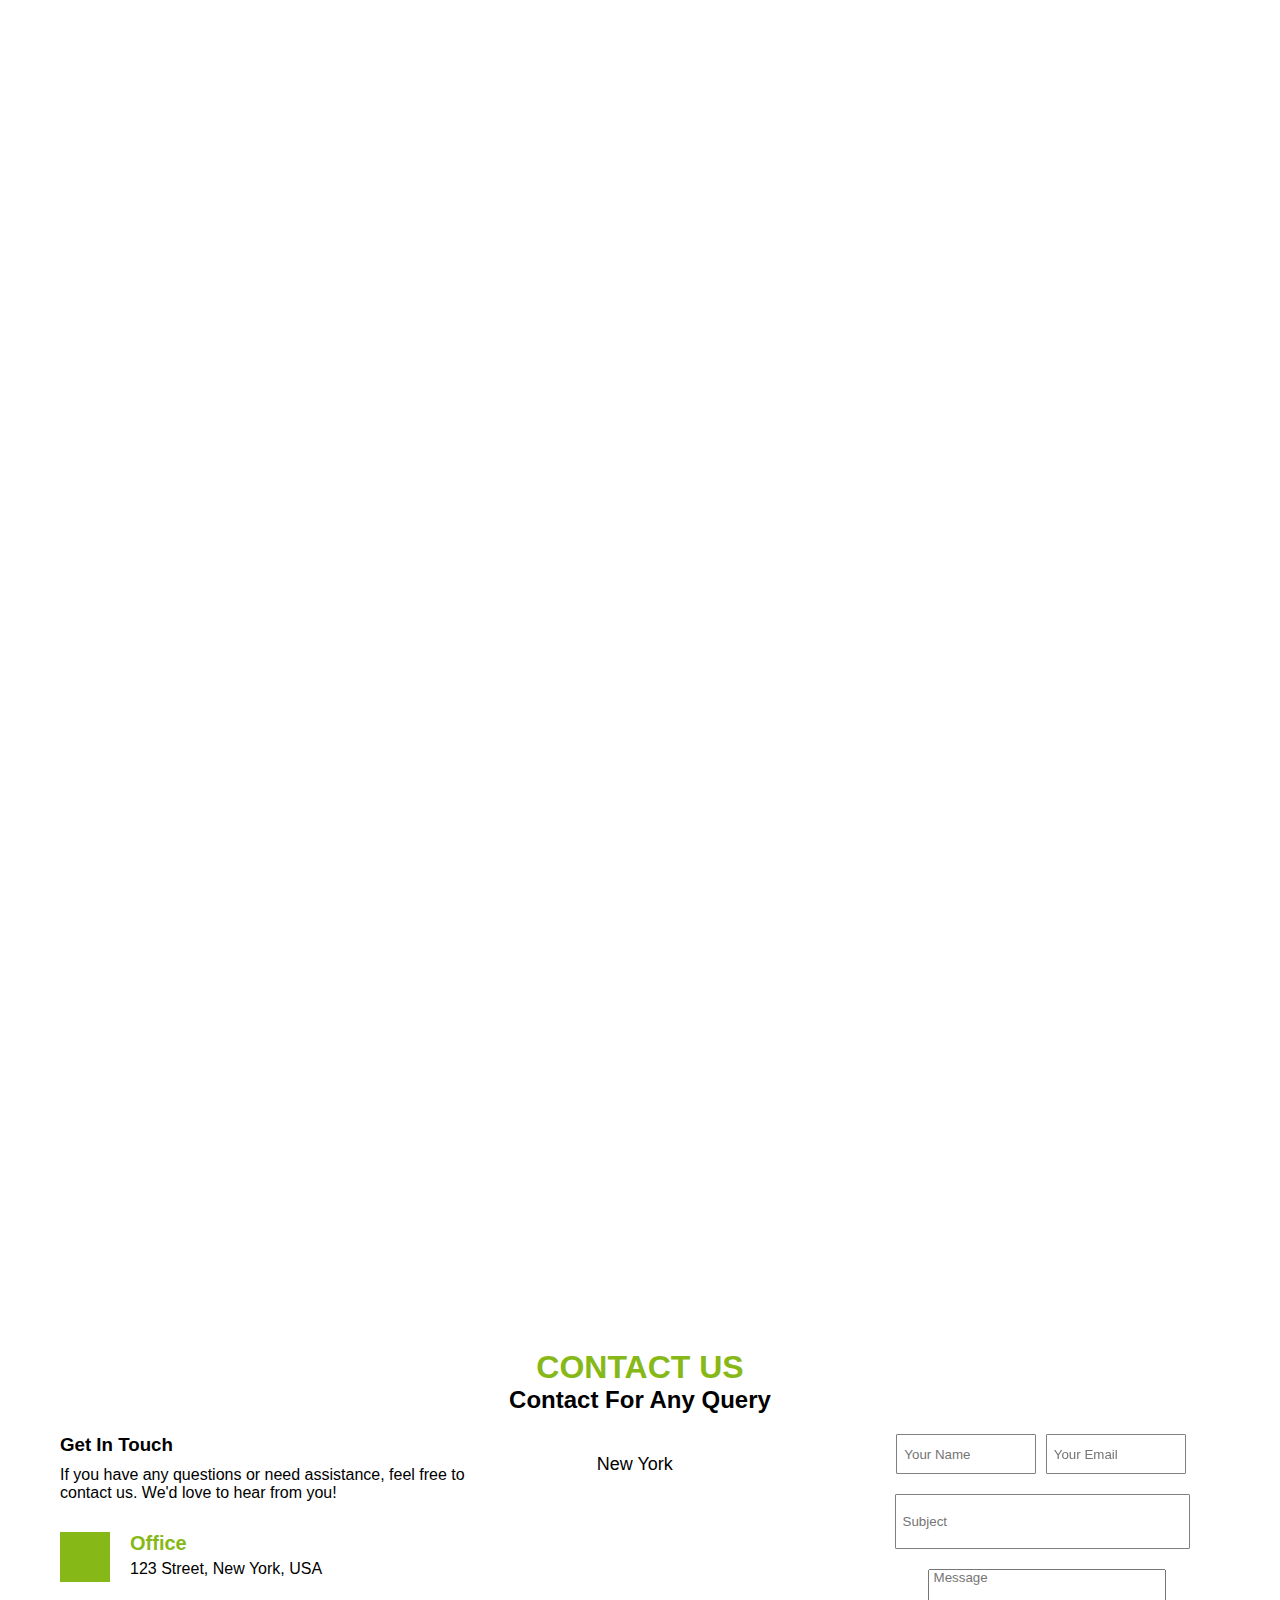
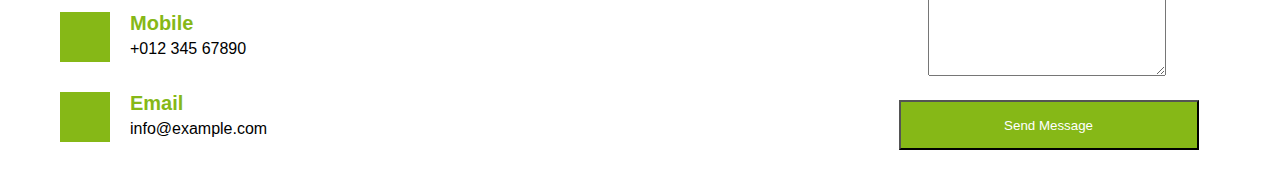
<file: mainindex.html>
<!DOCTYPE html>
<html lang="en">
<head>
    <meta charset="UTF-8">
    <meta name="viewport" content="width=device-width, initial-scale=1.0">
    <title>Tourist</title>
    <link rel="stylesheet" href="https://cdnjs.cloudflare.com/ajax/libs/font-awesome/6.5.1/css/all.min.css" integrity="sha512-DTOQO9RWCH3ppGqcWaEA1BIZOC6xxalwEsw9c2QQeAIftl+Vegovlnee1c9QX4TctnWMn13TZye+giMm8e2LwA==" crossorigin="anonymous" referrerpolicy="no-referrer" />
    <link rel="icon" href="images/logoo.jpg">
    <link rel="stylesheet" href="style.css">
    <!-- animation links -->
    <link href="https://unpkg.com/aos@2.3.1/dist/aos.css" rel="stylesheet">
    <!-- animation links -->
</head>

<body>

    <div id="all-content">
            
        <!-- home-section -->
        <div class="home">
          <img src="images/home.jpeg" alt="home-image">
         
          <div class="nav"data-aos="fade-up"
          data-aos-duration="1500">
           <h1 class="running-letters"><i>Fortune </i></h1>
            <div class="nav-link">
          <ul>
    
               <li><a href="#home">HOME</a></li>
               <li><a href="#about">ABOUT</a></li>
              <li> <a href="#services">SERVICES</a></li>
              <li> <a href="#packages">PACKAGES</a></li>
          
           
           <li>
            <div class="select">
                <button class="dropbtn">PAGES TO VISIT</button>
                <div class="dropdown-content">
                <a href="#destination">DESTINATION</a>
                <a href="booking.html">BOOKING</a>
                <a href="#">TRAVEL GUIDE</a>
                <a href="">TESTIMONIAL</a>
                </div>
              </div>
           </li>
           <li><a href="Booking.html" class="register">BOOKING</a></li>
           <li><a href="#contact" class="register">CONTACT</a></li>
           <li><a href="index.html" class="register">LOGOUT</a></li>
        </ul>
        
          </div>
        </div>
        <div class="title">
       <h1>ENJOY YOUR VACATION WITH US</h1>
       <p>🌍 Discover, Explore, and Experience the World with Our Premier Travel Website! 🌍</p>
       <form action="">
        <input type="text" placeholder="    Eg: Thailand">
        <button>Search</button>
       </form>
    </div>
    </div>
    
    <!-- about -->
    
    <div id="about"data-aos="fade-up"
    data-aos-duration="1500">
        <img src="images/about.jpeg" alt="">
        <div class="a-content">
            <p class="head-about">ABOUT Us</p>
            <h1 style="font-size: 40px;">Welcome to <span style="color: #86B817;">Fortune</span></h1>
            <p class="para-about"   data-aos="fade-up"
            data-aos-duration="1500">
                Welcome to Wanderlust Adventures, your trusted partner for unforgettable journeys. Established in 2015, we specialize in crafting personalized travel experiences tailored to your desires.<br><br>
    
    <span style="color: #86B817;">Our Mission</span> <br>
    At Wanderlust Adventures, we're committed to inspiring and facilitating memorable travel adventures. With a focus on customer satisfaction and responsible travel, we strive to make every trip exceptional.
            
            <ul style="margin-top: 20px;">
                <li class="ab-list"><i class="fa-solid fa-circle-check" style="color:#86B817;"></i>  First Class Flights</li>
    
                <li class="ab-list"><i class="fa-solid fa-circle-check" style="color:#86B817;"></i>  Handpicked Hotels</li>
    
                <li class="ab-list"><i class="fa-solid fa-circle-check" style="color:#86B817"></i>  5 Star Accommodations</li>
    
                <li class="ab-list"><i class="fa-solid fa-circle-check" style="color:#86B817"></i> Latest Model Vehicles</li>
    
                <li class="ab-list"><i class="fa-solid fa-circle-check" style="color:#86B817"></i>  150 Premium City Tours</li>
    
                <li class="ab-list"><i class="fa-solid fa-circle-check" style="color:#86B817"></i>  24/7 Service </li>
            </ul>
           <button style="color: white; background-color: #86B817;padding: 10px;
            margin-left: 30px; cursor: pointer;">Read More</button>
    
        </div>
        
    </div>
    <!-- destination -->
    
    <section id="destination" data-aos="fade-up"
    data-aos-duration="1500">
        <div class="container">
            <div class="service-head">
            <h1>DESTINATION</h1>
            <h2>Popular Destination</h2>
       </div>
            <div class="row" style="margin-top: 30px; display: flex;">
                <div class="col">
                    <div class="card" style="margin-left: 80px;">
                        <div class="overlay">
                            <h3 class="text-center">New Zealand (30% off)</h3>
                        </div>
                        <img src="./images/desination-5.jpg" alt="">
                    </div>
                </div>
                <div class="col">
                    <div class="card" style="margin-left: 15px;">
                        <div class="overlay">
                            <h3 class="text-center">Australia (25% off)</h3>
                        </div>
                        <img style="height: 200px;margin-left: 10px;" src="./images/destination-4.jpg" alt="">
                    </div>
                </div>
                <div class="col">
                    <div class="card" style="margin-left: 20px;">
                        <div class="overlay">
                            <h3 class="text-center">Maldives (20% off)</h3>
                        </div>
                        <img src="./images/destination-3.jpg" alt="">
                    </div>
                </div>
            </div>
            
            <div class="row" style="margin-top: 30px; display: flex;">
                <div class="col">
                    <div class="card" style="margin-left: 80px;">
                        <div class="overlay">
                            <h3 class="text-center">20 days 5 Countries</h3>
                        </div>
                        <img src="./images/destination7.webp" alt="">
                    </div>
                </div>
                <div class="col">
                    <div class="card" style="margin-left: 15px;">
                        <div class="overlay">
                            <h3 class="text-center">All India</h3>
                        </div>
                        <img style="height: 200px;margin-left: 10px;" src="./images/destination8.jpeg" alt="">
                    </div>
                </div>
                <div class="col">
                    <div class="card" style="margin-left: 20px;">
                        <div class="overlay">
                            <h3 class="text-center">Kashi</h3>
                        </div>
                        <img src="./images/deastination9.jpeg" alt="">
                    </div>
                </div>
            </div>
            
        </div>
    </section>
    <!-- packages -->
    <div id="packages"  data-aos="fade-up"
    data-aos-duration="1500">
        <div class="service-head">
            <h1>PACKAGES</h1>
            <h2>Our Awesome Packages</h2>
       </div>
       <div class="package1">
       <div class="pack-1">
        <img src="images/indonesia.jpg" alt="thailand">
        <div class="details">
            <div class="det">
               <div class="det-1"> <i style="margin-left: 5px; color: #1f5129;" class="fa-solid fa-location-dot"></i><h4 style="margin-left: 5px;">Indonesia</h4></div>
               <div class="det-1"> <i style="margin-left: 5px; color: #1f5129;" class="fa-solid fa-calendar-days"></i><p style="margin-left: 5px;">3 Days</p></div>
               <div class="det-1"> <i style="margin-left: 5px; color: #1f5129;" class="fa-solid fa-user"></i><p style="margin-left: 5px;">2 Person</p></div>
            </div>
        </div>
        <div class="price">
            <h2>$149.00</h2>
            <span>
                <i style="color: #86B817;" class="fa-solid fa-star"></i>
                <i style="color: #86B817;" class="fa-solid fa-star"></i>
                <i style="color: #86B817;" class="fa-solid fa-star"></i>
                <i style="color: #86B817;" class="fa-solid fa-star"></i>
                <i style="color: #86B817;" class="fa-solid fa-star"></i>
            </span>
        </div>
        <div class="para">
            <p>Welcome to the archipelago of wonders, where a tapestry of diverse cultures, breathtaking landscapes, and warm hospitality awaits you – welcome to Indonesia!</p>
        </div>
        <div class="but">
            <button class="btn">Read more <span><button>
                <a href="booking.html" class="btn-1">Book Now</a>
            </button></span></button>
        </div>
    
       </div>
       
       <div class="pack-1">
        <img src="images/thailand.jpg" alt="thailand">
        <div class="details">
            <div class="det">
               <div class="det-1"> <i style="margin-left: 5px; color: #1f5129;" class="fa-solid fa-location-dot"></i><h4 style="margin-left: 5px;">Thailand</h4></div>
               <div class="det-1"> <i style="margin-left: 5px; color: #1f5129;" class="fa-solid fa-calendar-days"></i><p style="margin-left: 5px;">3 Days</p></div>
               <div class="det-1"> <i style="margin-left: 5px; color: #1f5129;" class="fa-solid fa-user"></i><p style="margin-left: 5px;">2 Person</p></div>
            </div>
            
            
        </div>
        <div class="price">
            <h2>$137.00</h2>
            <span>
                <i style="color: #86B817;" class="fa-solid fa-star"></i>
                <i style="color: #86B817;" class="fa-solid fa-star"></i>
                <i style="color: #86B817;" class="fa-solid fa-star"></i>
                <i style="color: #86B817;" class="fa-solid fa-star"></i>
                <i style="color: #86B817;" class="fa-solid fa-star"></i>
            </span>
        </div>
        <div class="para">
            <p>Nestled in the heart of Southeast Asia, Thailand is a mesmerizing country that captivates travelers with its rich culture, stunning landscapes, and warm hospitality. Known as the "Land of Smiles," </p>
        </div>
        <div class="but">
            <button class="btn">Read more <span><button class="btn-1">Book Now</button></span></button>
        </div>
    
       </div>
       <div class="pack-1">
        <img src="images/mala.jpeg" alt="thailand">
        <div class="details">
            <div class="det">
               <div class="det-1"> <i style="margin-left: 5px; color: #1f5129;" class="fa-solid fa-location-dot"></i><h4 style="margin-left: 5px;">Malaysia</h4></div>
               <div class="det-1"> <i style="margin-left: 5px; color: #1f5129;" class="fa-solid fa-calendar-days"></i><p style="margin-left: 5px;">3 Days</p></div>
               <div class="det-1"> <i style="margin-left: 5px; color: #1f5129;" class="fa-solid fa-user"></i><p style="margin-left: 5px;">2 Person</p></div>
            </div>
           
            
        </div>
        <div class="price">
            <h2>$189.00</h2>
            <span>
                <i style="color: #86B817;" class="fa-solid fa-star"></i>
                <i style="color: #86B817;" class="fa-solid fa-star"></i>
                <i style="color: #86B817;" class="fa-solid fa-star"></i>
                <i style="color: #86B817;" class="fa-solid fa-star"></i>
                <i style="color: #86B817;" class="fa-solid fa-star"></i>
            </span>
        </div>
        <div class="para">
            <p>Welcome to Malaysia, a land of diversity and contrasts, where modernity seamlessly blends with tradition. From bustling urban centers to serene natural landscapes,offers a unique tapestry of experiences..</p>
        </div>
        <div class="but">
            <button class="btn">Read more <span><button class="btn-1">Book Now</button></span></button>
        </div>
       </div>
       </div>
    </div>
    <div class="package2" data-aos="fade-up"
    data-aos-duration="1500">
       <div class="pack-1">
        <img src="images/maldives.jpeg" alt="thailand">
        <div class="details">
            <div class="det">
               <div class="det-1"> <i style="margin-left: 5px; color: #1f5129;" class="fa-solid fa-location-dot"></i><h4 style="margin-left: 5px;">Maldives</h4></div>
               <div class="det-1"> <i style="margin-left: 5px; color: #1f5129;" class="fa-solid fa-calendar-days"></i><p style="margin-left: 5px;">4 Days</p></div>
               <div class="det-1"> <i style="margin-left: 5px; color: #1f5129;" class="fa-solid fa-user"></i><p style="margin-left: 5px;">2 Person</p></div>
            </div>
        </div>
        <div class="price">
            <h2>$270.00</h2>
            <span>
                <i style="color: #86B817;" class="fa-solid fa-star"></i>
                <i style="color: #86B817;" class="fa-solid fa-star"></i>
                <i style="color: #86B817;" class="fa-solid fa-star"></i>
                <i style="color: #86B817;" class="fa-solid fa-star"></i>
                <i style="color: #86B817;" class="fa-solid fa-star"></i>
            </span>
        </div>
        <div class="para">
            <p>Welcome to the epitome of tropical luxury - the Maldives! Nestled in the heart of the Indian Ocean, this archipelago of pristine islands is a haven for those seeking an unparalleled escape..</p>
        </div>
        <div class="but">
            <button class="btn">Read more <span><button class="btn-1">Book Now</button></span></button>
        </div>
    
       </div>
       
       <div class="pack-1">
        <img src="images/paris.jpeg" alt="thailand">
        <div class="details">
            <div class="det">
               <div class="det-1"> <i style="margin-left: 5px; color: #1f5129;" class="fa-solid fa-location-dot"></i><h4 style="margin-left: 5px;">Paris</h4></div>
               <div class="det-1"> <i style="margin-left: 5px; color: #1f5129;" class="fa-solid fa-calendar-days"></i><p style="margin-left: 5px;">4 Days</p></div>
               <div class="det-1"> <i style="margin-left: 5px; color: #1f5129;" class="fa-solid fa-user"></i><p style="margin-left: 5px;">2 Person</p></div>
            </div>
            
            
        </div>
        <div class="price">
            <h2>$238.00</h2>
            <span>
                <i style="color: #86B817;" class="fa-solid fa-star"></i>
                <i style="color: #86B817;" class="fa-solid fa-star"></i>
                <i style="color: #86B817;" class="fa-solid fa-star"></i>
                <i style="color: #86B817;" class="fa-solid fa-star"></i>
                <i style="color: #86B817;" class="fa-solid fa-star"></i>
            </span>
        </div>
        <div class="para">
            <p>Bienvenue à Paris! Welcome to the City of Light, a timeless destination where art, romance, and culture converge in a harmonious dance.Let the enchanting streets and iconic landmarks of Paris.. </p>
        </div>
        <div class="but">
            <button class="btn">Read more <span><button class="btn-1">Book Now</button></span></button>
        </div>
    
       </div>
       <div class="pack-1">
        <img src="images/jordan.jpeg" alt="thailand">
        <div class="details">
            <div class="det">
               <div class="det-1"> <i style="margin-left: 5px; color: #1f5129;" class="fa-solid fa-location-dot"></i><h4 style="margin-left: 5px;">Jordan</h4></div>
               <div class="det-1"> <i style="margin-left: 5px; color: #1f5129;" class="fa-solid fa-calendar-days"></i><p style="margin-left: 5px;">4 Days</p></div>
               <div class="det-1"> <i style="margin-left: 5px; color: #1f5129;" class="fa-solid fa-user"></i><p style="margin-left: 5px;">2 Person</p></div>
            </div>
           
            
        </div>
        <div class="price">
            <h2>$219.00</h2>
            <span>
                <i style="color: #86B817;" class="fa-solid fa-star"></i>
                <i style="color: #86B817;" class="fa-solid fa-star"></i>
                <i style="color: #86B817;" class="fa-solid fa-star"></i>
                <i style="color: #86B817;" class="fa-solid fa-star"></i>
                <i style="color: #86B817;" class="fa-solid fa-star"></i>
            </span>
        </div>
        <div class="para">
            <p>Welcome to Jordan, a land where ancient history meets vibrant culture, and where the echoes of the past resonate through captivating landscapes. From the rose-red city of Petra to the stunning deserts ..</p>
        </div>
        <div class="but">
            <button class="btn">Read more <span><button class="btn-1">Book Now</button></span></button>
        </div>
       </div>
      
    
    </div>
    <div class="package2" data-aos="fade-up"
    data-aos-duration="1500">
       <div class="pack-1">
        <img src="images/spain.jpeg" alt="thailand">
        <div class="details">
            <div class="det">
               <div class="det-1"> <i style="margin-left: 5px; color: #1f5129;" class="fa-solid fa-location-dot"></i><h4 style="margin-left: 5px;">Spain</h4></div>
               <div class="det-1"> <i style="margin-left: 5px; color: #1f5129;" class="fa-solid fa-calendar-days"></i><p style="margin-left: 5px;">5 Days</p></div>
               <div class="det-1"> <i style="margin-left: 5px; color: #1f5129;" class="fa-solid fa-user"></i><p style="margin-left: 5px;">2 Person</p></div>
            </div>
        </div>
        <div class="price">
            <h2>$380.00</h2>
            <span>
                <i style="color: #86B817;" class="fa-solid fa-star"></i>
                <i style="color: #86B817;" class="fa-solid fa-star"></i>
                <i style="color: #86B817;" class="fa-solid fa-star"></i>
                <i style="color: #86B817;" class="fa-solid fa-star"></i>
                <i style="color: #86B817;" class="fa-solid fa-star"></i>
            </span>
        </div>
        <div class="para">
            <p>Spain is home to famous artists like Salvador Dalí and Pablo Picasso. Architectural wonders include the Sagrada Familia in Barcelona and the Alhambra in Granada...</p>
        </div>
        <div class="but">
            <button class="btn">Read more <span><button class="btn-1">Book Now</button></span></button>
        </div>
    
       </div>
       
       <div class="pack-1">
        <img src="images/china.jpeg" alt="thailand">
        <div class="details">
            <div class="det">
               <div class="det-1"> <i style="margin-left: 5px; color: #1f5129;" class="fa-solid fa-location-dot"></i><h4 style="margin-left: 5px;">China</h4></div>
               <div class="det-1"> <i style="margin-left: 5px; color: #1f5129;" class="fa-solid fa-calendar-days"></i><p style="margin-left: 5px;">5 Days</p></div>
               <div class="det-1"> <i style="margin-left: 5px; color: #1f5129;" class="fa-solid fa-user"></i><p style="margin-left: 5px;">2 Person</p></div>
            </div>
            
            
        </div>
        <div class="price">
            <h2>$338.00</h2>
            <span>
                <i style="color: #86B817;" class="fa-solid fa-star"></i>
                <i style="color: #86B817;" class="fa-solid fa-star"></i>
                <i style="color: #86B817;" class="fa-solid fa-star"></i>
                <i style="color: #86B817;" class="fa-solid fa-star"></i>
                <i style="color: #86B817;" class="fa-solid fa-star"></i>
            </span>
        </div>
        <div class="para">
            <p>Welcome to China, a vast and diverse country that seamlessly weaves together ancient traditions with modern wonders  From the iconic Great Wall to the bustling metropolis of Shanghai,  </p>
        </div>
        <div class="but">
            <button class="btn">Read more <span><button class="btn-1">Book Now</button></span></button>
        </div>
    
       </div>
       <div class="pack-1">
        <img src="images/newyork.jpeg" alt="thailand">
        <div class="details">
            <div class="det">
               <div class="det-1"> <i style="margin-left: 5px; color: #1f5129;" class="fa-solid fa-location-dot"></i><h4 style="margin-left: 5px;">Newyork</h4></div>
               <div class="det-1"> <i style="margin-left: 5px; color: #1f5129;" class="fa-solid fa-calendar-days"></i><p style="margin-left: 5px;">5 Days</p></div>
               <div class="det-1"> <i style="margin-left: 5px; color: #1f5129;" class="fa-solid fa-user"></i><p style="margin-left: 5px;">2 Person</p></div>
            </div>
           
            
        </div>
        <div class="price">
            <h2>$319.00</h2>
            <span>
                <i style="color: #86B817;" class="fa-solid fa-star"></i>
                <i style="color: #86B817;" class="fa-solid fa-star"></i>
                <i style="color: #86B817;" class="fa-solid fa-star"></i>
                <i style="color: #86B817;" class="fa-solid fa-star"></i>
                <i style="color: #86B817;" class="fa-solid fa-star"></i>
            </span>
        </div>
        <div class="para">
            <p>Welcome to the city that never sleeps, the Big Apple, and the epitome of urban excitement — New York City. From iconic skyscrapers and world-renowned museums to diverse neighborhoods..</p>
        </div>
        <div class="but">
            <button class="btn">Read more <span><button class="btn-1">Book Now</button></span></button>
        </div>
       </div>
    </div>
    <!-- services -->
    <div id="services"  data-aos="fade-up"
    data-aos-duration="1500">
       <div class="service-head">
            <h1>SERVICES</h1>
            <h2>Our Services</h2>
       </div>
        <div class="service">
            <div class="service1">
            <div class="icon"><i class="fa-solid fa-globe" style="color: #1f5129;"></i></div>
            <h3>WorldWide Tours</h3>
            <p>The 24/7 customer support ensures peace of mind, addressing any concerns or emergencies promptly. Explore the world together and create a book of memories.<span class="spann" style="margin-left: 5px;font-size: 12px;color: blue;text-decoration: underline;">Read more</span></p>
            
        </div>
        <div class="service1">
            <div class="icon"><i class="fa-solid fa-hotel" style="color: #1f5129;"></i></div>
            <h3>Hotel Reservation</h3>
            <p>Navigate with ease! Our intuitive website offers a seamless browsing experience, enabling you to search, compare, and book hotels effortlessly.<span class="spann" style="margin-left: 5px;font-size: 12px;color: blue;text-decoration: underline;">Read more</span></p>
        </div>
        <div class="service1">
            <div class="icon"><i class="fa-solid fa-user" style="color: #1f5129;"></i></div>
            <h3>Travel guides</h3>
            <p>Uncover the world's best-kept secrets and hidden treasures with our comprehensive travel guide.Ensure that your travels are not just a journey but a discovery.<span class="spann" style="margin-left: 5px;font-size: 12px;color: blue;text-decoration: underline;">Read more</span></p>
           
        </div>
        <div class="service1">
            <div class="icon"><i class="fa-sharp fa-solid fa-gear" style="color: #1f5129;"></i></div>
            <h3>Event Management</h3>
            <p>Sit back and relax! Our dedicated team handles every detail, from venue selection to vendor management and on-site supervision.Explore the trip.<span class="spann" style="margin-left: 5px;font-size: 12px;color: blue;text-decoration: underline;">Read more</span></p>
        </div>
        </div>
        <div class="service"data-aos="fade-up"
        data-aos-duration="1500">
            <div class="service1">
            <div class="icon"><i class="fa-solid fa-plane" style="color: #1f5129;"></i></div>
            <h3>Travel Insurance</h3>
            <p>Our travel insurance services are designed to provide comprehensive coverage and peace of mind to travelers embarking on domestic or international journeys.<span class="spann" style="margin-left: 5px;font-size: 12px;color: blue;text-decoration: underline;">Read more</span></p>
        </div>
        <div class="service1">
            <div class="icon"><i class="fa-solid fa-bag-shopping" style="color: #1f5129;"></i></div>
            <h3>Shopping Assistance</h3>
            <p>Our shopping assistance service is designed to enhance retail experience by providing personalized guidance and support during your shopping endeavors. <span class="spann" style="margin-left: 5px;font-size: 12px;color: blue;text-decoration: underline;">Read more</span></p>
        </div>
        <div class="service1">
            <div class="icon"><i class="fa-solid fa-bolt" style="color: #1f5129;"></i></div>
            <h3>Adventure Activities</h3>
            <p>Our adventure activities service is designed for thrill-seekers and nature enthusiasts who crave excitement, challenge, and unforgettable experiences.<span class="spann" style="margin-left: 5px;font-size: 12px;color: blue;text-decoration: underline;">Read more</span> </p>
           
        </div>
        <div class="service1">
            <div class="icon"><i class="fa-solid fa-camera" style="color: #1f5129;"></i></div>
            <h3>Travel Photography</h3>
            <p>Our travel photography services are crafted to capture the essence of your journeys, turning moments into timeless memories. Click the moments..<span class="spann" style="margin-left: 5px;font-size: 12px;color: blue;text-decoration: underline;">Read more</span> </p>
        </div>
        </div>
    </div>
    <!-- cotact -->
    <div id="contact">
        <div class="service-head">
            <h1>CONTACT US</h1>
            <h2>Contact For Any Query</h2>
            <div class="contacts">
                <div class="con1">
                    <h3>Get In Touch</h3>
                    <p>If you have any questions or need assistance, feel free to contact us. We'd love to hear from you!</p>
                    <div class="cont">
                        <i class="fa-solid fa-location-dot"></i>
                        <div class="office">
                            <h6>Office</h6>
                            <p>123 Street, New York, USA</p>
                        </div>
                        
                    </div>
                    <div class="cont">
                        <i class="fa-solid fa-phone"></i>
                        <div class="office">
                            <h6>Mobile</h6>
                            <p>+012 345 67890</p>
                        </div>
                        
                    </div>
                    <div class="cont">
                        <i class="fa-solid fa-envelope-open"></i>
                        <div class="office">
                            <h6>Email</h6>
                            <p>info@example.com</p>
                        </div>
                        
                    </div>
                </div>
                
                <div id="map-container">
                    <div id="map-heading">New York</div>
                    <!-- Replace the latitude and longitude with the desired coordinates -->
                    <iframe
                        id="map"
                        frameborder="0"
                        scrolling="no"
                        marginheight="0"
                        marginwidth="0"
                        src="https://www.openstreetmap.org/export/embed.html?bbox=-74.2591%2C40.4774%2C-73.7002%2C40.9176&amp;layer=mapnik"
                    ></iframe>
                </div>
            <div class="feedback">
                <form action="">
                   <div class="msg">
                        <div class="address">
                            <input type="text" placeholder="Your Name">
                            <input type="email" placeholder="Your Email">
                        </div>
                        <input class="subject" type="text" placeholder="Subject">
                   </div>
                   <textarea name="" id="" cols="27" rows="7" placeholder="Message"></textarea>
                  
                </form>
                <button>Send Message</button>
               
            </div>
       </div>
    </div>
    
    </div>
    <a href="#all-content" class="arrow"><img src="./images/up-arrow.png" alt="" width="50px"></a>
</div>
<script src="https://unpkg.com/aos@2.3.1/dist/aos.js"></script>
    <script>
        AOS.init();
      </script>
     
</body>
</html>
</file>
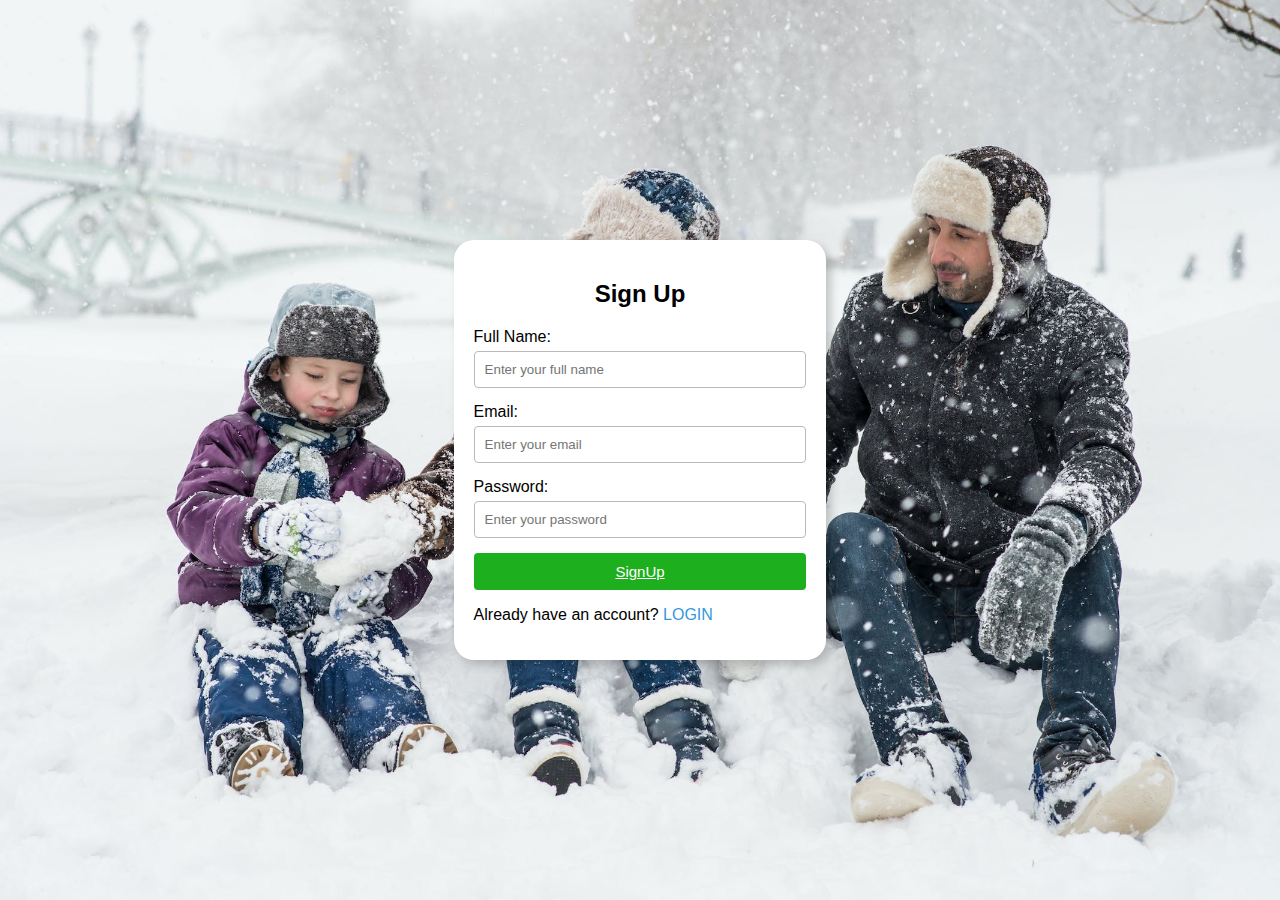
<file: signup.html>
<!DOCTYPE html>
<html lang="en">
<head>
    <meta charset="UTF-8">
    <meta name="viewport" content="width=device-width, initial-scale=1.0">
    <title>Signup Page</title>
    <link rel="stylesheet" href="styles.css">
</head>
<body>
    <div class="container">
        <h2>Sign Up</h2>
        <form action="#">
            <label for="fullname">Full Name:</label>
            <input type="text" id="fullname" name="fullname" placeholder="Enter your full name">

            <label for="email">Email:</label>
            <input type="email" id="email" name="email" placeholder="Enter your email">

            <label for="password">Password:</label>
            <input type="password" id="password" name="password" placeholder="Enter your password">

            <button>
                <a href="login.html" class="login-link">SignUp</a>
            </button>
        </form>
        <p>Already have an account? <a href="login.html" class="register">LOGIN</a></p>
    </div>
</body>
</html>
</file>
<file: style.css>
*{
    box-sizing: border-box;
    margin: 0;
    padding: 0;
    font-family:Verdana, Geneva, Tahoma, sans-serif;  
    
}

/* home */
.home img{
   position: relative;
   height: 800px;
   width: 100%;
   filter: brightness(40%);

}
.title
{
   position: absolute;
    margin-top: -530px;
    margin-left: 280px;
    color: white;
    font-size: 20px;
    letter-spacing: 1px;
    font-family: "Nunito",sans-serif;
}
.title p{
    margin-top: 20px;
    margin-left: -90px;
    margin-bottom: 20px;
}

form input{
    height: 55px;
    width: 80%;
    border-radius: 30px;
    border: 1px solid transparent;
    position: relative;
}
form button{
    position: absolute;
    margin-left: -100px;
    margin-top: 10px;
    background-color: #86B817;
    color: white;
    border-radius: 20px;
    border: 1px solid transparent;
   height: 34px;
   width: 80px;
}

.nav{
    
    top: 0;
    margin-top: 15px;
    height: 60px;
    width: 100%;
    display: flex;
    align-items: center;
    position: fixed;
    z-index: 2000;
    background-color: transparent
   
    
    
}

.nav i{
    margin-right: 5px;
}
.nav h1{
    color: #86B817;
    font-family:Verdana, Geneva, Tahoma, sans-serif;
    font-size: 30px;
    margin-left: 30px;
    text-align: center;
    /* text-shadow: 3px 3px 0px rgba(0,0,0,0.5); */
}
.nav-link ul {
    list-style: none; /* Remove bullet points */
    padding: 0; /* Optional: Remove default padding */
    margin: 0; /* Optional: Remove default margin */
    margin-left: 50px;
  }
  
  .nav-link ul li{
    display: inline; /* Display list items inline */
    margin-right: 10px; /* Optional: Add spacing between list items */
    /* Set text color to red (#ff0000) */
  }
  .nav-link ul li a{
    text-decoration: none;
   
    border-radius: 5px;
    font-size: 15px;
    padding: 5px;
    color:rgb(184, 186, 187);
    font-weight: bold;
    margin-left: 20px;
  }
.register{

   background-size: 50px;
   padding: 10px;
   border-radius: 20px;
}

.select{
    background: none;
    color:rgb(184, 186, 187);
    border: none;
    font-weight: bold;
    font-size: 15px;
    border-radius: 5px;
}
.nav-link ul li a:hover {
    color: #86B817;
    cursor: pointer;
    transition: 0.5s ease;
    text-decoration: underline;
    
}
.select:hover {
    text-decoration: underline;
    transition: 0.5s ease;
    color: #86B817;
    cursor: pointer;
    
   
    
}

.dropbtn {
   background-color: transparent;
   color:rgb(184, 186, 187);
   font-weight: bold;
    padding: 16px;
    font-size: 16px;
    border: none;
    cursor: pointer;
    margin-right: -13px;
  }
  
  .select {
    position: relative;
    display: inline-block;
    background: none;
    color:rgb(184, 186, 187);
    border: none;
    font-weight: bold;
    font-size: 15px;
    border-radius: 5px;
  }
  
  .dropdown-content {
    display: none;
    position: absolute;
    background-color: #f9f9f9;
    
    
  }
  
  .dropdown-content a {
    color: black;
    padding: 12px 16px;
    text-decoration: none;
    display: block;
  }
  
  
  
  .select:hover .dropdown-content {
    display: block;
  }
  
  .select:hover .dropbtn {
    color:#86B817;
  }

/* about */
#about{
    background-color: white;
    margin-top: -10px;
    display: flex;
    height: 650px;
  
}
#about img{
    margin-top: 100px;
    margin-left: 50px;
    width: 100%;
    height: 550px;
}
.a-content{
    color: black;
    margin-left: 30px;
    margin-top: 100px;
    text-align: justify;
    margin-right: 50px;
    letter-spacing: 0.5px;
}
.head-about{
   color: #86B817;
   font-weight: bold;
   font-size: 30px;
   margin-bottom: 10px;
}
.para-about{
    margin-top: 40px;
}
.ab-list{
    list-style: none;
    margin-bottom: 15px;
    margin-left: 50px;
}
/* destination */
#destination{
    margin-top: 50px;

}

#destination .card {
    position: relative;
    overflow: hidden;
    box-shadow: 3px 3px 3px black;
    
    cursor: pointer;
}
.card img{
    height: 200px;
    width: 350px;
}

#destination .overlay {
    opacity: 0;
    width: 100%;
    color: white;
    text-shadow: 1px 1px 1px black;
    position: absolute;
    top: 0;
    left: 0;
    height: 60%;
    display: flex;
    align-items: center;
    justify-content: center;
    transition: opacity 0.5s ease, transform 0.5s ease;
}

#destination .card:hover .overlay {
    opacity: 1;
    transform: translateY(50%); /* Adjust this value based on your design preference */
}
/* packages */
#packages{
    margin-top: 5%;
}
.package1{
    margin-top: -60px;
    display: grid;
    grid-template-columns: 1fr 1fr 1fr;
    gap: 20px; 
    padding: 80px;
    margin-left: 20px;
    height: 700px;
}
.package2{
    margin-top: -130px;
    display: grid;
    grid-template-columns: 1fr 1fr 1fr;
    gap: 20px; 
    padding: 80px;
    margin-left: 20px;
    height: 700px;
}
.pack-1 {
    background-color: rgb(216, 210, 202);
    box-shadow: 5px 5px 10px rgba(0, 0, 0, 0.2);
}

.pack-1 img{
    height: 40%;
    width: 100%;
}
.pack-1 {
    overflow: hidden; /* Hide any overflow content */
}

.pack-1 img {
    transition: transform 0.3s ease;
}

.pack-1 img:hover {
    transform: scale(1.2);
}

.details {
    display: flex;
    gap: 10px; /* Adjust the gap between columns */
  }
  .det {
    display: flex;
   /* Optional: Add a border for better visibility */
    padding-top: 15px;
    text-align: center;
  }
  .det-1{
    display: flex;
    margin-left: 15px;
    /* border: 1px solid #ab9b9b; */
    height: 40px;
    padding: 10px 3px;
}
.price{
    text-align: center;
}
.price i{
    margin-top: 10px;
}
.para{
    margin-top: 20px;
    text-align: center;
   
}
.but {
    text-align: center;
    padding: 20px;
   
   
}

.but button {
    background-color:#86B817;
   
    font-size: 15px;
    font-weight: bold;
    padding: 10px 20px;
    position: relative;
    border: none;
   
}
.btn{
    border-top-left-radius: 20px; /* Adjust the border radius as needed */
    border-bottom-left-radius: 20px;
}
.btn-1{
    border-top-right-radius: 20px; /* Adjust the border radius as needed */
    border-bottom-right-radius: 20px;
}
.btn:after {
    content: '';
    position: absolute;
    top: 0;
    bottom: 0;
    right: 0;
    width: 1px; /* Adjust the width of the line */
    background-color: white; /* Adjust the color of the line */
    
}
.btn:hover{
    background-color:#9cb761;
    cursor: pointer;
    color: blue;
}
.btn-1:hover{
    background-color:#9cb761;
    cursor: pointer;
    color: blue;
}

/* services */
#services{
    
    margin: 50px 30px
}
.service-head{
    justify-content: center;
    text-align: center;
  
}
.service-head h1{
    color: #86B817;
    margin-top: 40px;
}
.service{
    display: grid;
    grid-template-columns: 1fr 1fr 1fr 1fr ;
    gap: 20px; 
    padding: 20px;
    margin-top: 10px;
    
}
.service .service1{

    border: 2px solid transparent;
    border-radius: 10px;
   background-color: rgb(216, 210, 202);
  
}
.icon {
    text-align: center;
    font-size: 50px;
}
.service1 h3{
    text-align: center;
    margin-top: 20px;
}
.service1 p{
     text-align: justify; 
    padding: 10px;
    color: grey
}
.service1:hover{
    background-color:#819e43;
    color: white;
    cursor: pointer;
    transition:1s ease;
    /* transform: translateY(-10px); */
}
.service1 p:hover{
    color: white;
}
.spann:hover{
    cursor: pointer;
    font-weight: bold;
}
/* contact */
.contacts{
    display: grid;
    grid-template-columns: 1.3fr 0.8fr 1fr;
}
.con1 {
    text-align: left; 
    max-width: 800px;
    margin: 0 40px;
    padding: 20px;
}
.con1 h3{
    margin-bottom: 10px;
    text-align: justify;
}
.cont{
    display: flex;
    margin-top: 30px;
}
.cont i{
    margin-right: 20px;
    background-color: #86B817;
    height: 50px;
    width: 50px;
    font-size: 20px;
    color: white;
    padding: 15px;
}
.office h6{
    font-size: 20px;
    color: #86B817;
    margin-bottom: 5px;
}
#map {
    margin-top: 20px;
    width: 100%;
    height: 350px;
}
#map-container {
    position: relative;
}



#map-heading{
    position: absolute;
    top: 30px;
    left: 50px;
    font-size: 18px;
    color: black;
    background-color: white;
    padding: 10px;
    border-radius: 5px;
}
.msg{
    margin-left: -60px;
    margin-top: 20px;
}
.address input{
    border-radius: 1px;
    border: 1px solid grey;
    height: 40px;
    width: 140px;
    margin-right: 5px;
    padding-left: 7px;
    
}
.subject{
    border-radius: 1px;
    border: 1px solid grey;
   margin-left: -3px;
    margin-top: 20px;
    width: 295px;
    padding:0px 7px;
}
textarea{
    margin-top: 20px;
    margin-left: -54px;
    padding-left:5px;
}
.feedback button{
    margin-top: 20px;
    height: 50px;
    width: 300px;
    margin-left: -50px;
    background-color:#86B817;
    color: white;
}
.feedback button:hover{
    cursor: pointer;
    background-color: #819e43;
}
.arrow{
    position: fixed;
    background-color:#86B817;
    border-radius: 50px;
    height: 50px;
    bottom: 20px;
    right: 50px;
    text-decoration: none;
    text-align: center;
    line-height: 50px;
}
html{
    scroll-behavior: smooth;
}
</file>
<file: stylesbook.css>
body {
    font-family: Arial, sans-serif;
    margin: 0;
    padding: 0;
    display: flex;
    align-items: center;
    justify-content: center;
    height: 100vh;
    background-image: url('images/china.jpeg'); 
    background-size: cover;
}

.nav{
    
    top: 0;
    margin-top: 15px;
    height: 60px;
    width: 100%;
    display: flex;
    align-items: center;
    position: fixed;
    z-index: 2000;
    background-color: transparent
   
    
    
}

.nav i{
    margin-right: 5px;
}
.nav h1{
    color: #86B817;
    font-family:Verdana, Geneva, Tahoma, sans-serif;
    font-size: 30px;
    margin-left: 30px;
    text-align: center;
    /* text-shadow: 3px 3px 0px rgba(0,0,0,0.5); */
}
.nav-link ul {
    list-style: none; /* Remove bullet points */
    padding: 0; /* Optional: Remove default padding */
    margin: 0; /* Optional: Remove default margin */
    margin-left: 150px;
  }
  
  .nav-link ul li{
    display: inline; /* Display list items inline */
    margin-right: 20px; /* Optional: Add spacing between list items */
    /* Set text color to red (#ff0000) */
  }
  .nav-link ul li a{
    text-decoration: none;
   
    border-radius: 5px;
    font-size: 15px;
    padding: 5px;
    color:rgb(184, 186, 187);
    font-weight: bold;
    margin-left: 20px;
  }
.register{

   background-size: 50px;
   padding: 10px;
   border-radius: 20px;
}

.select{
    background: none;
    color:rgb(184, 186, 187);
    border: none;
    font-weight: bold;
    font-size: 15px;
    border-radius: 5px;
}
.nav-link ul li a:hover {
    color: #86B817;
    cursor: pointer;
    transition: 0.5s ease;
    text-decoration: underline;
    
}
.select:hover {
    text-decoration: underline;
    transition: 0.5s ease;
    color: #86B817;
    cursor: pointer;
    
   
    
}

.dropbtn {
   background-color: transparent;
   color:rgb(184, 186, 187);
   font-weight: bold;
    padding: 16px;
    font-size: 16px;
    border: none;
    cursor: pointer;
  }
  
  .select {
    position: relative;
    display: inline-block;
    background: none;
    color:rgb(184, 186, 187);
    border: none;
    font-weight: bold;
    font-size: 15px;
    border-radius: 5px;
  }
  
  .dropdown-content {
    display: none;
    position: absolute;
    background-color: #f9f9f9;
    
    
  }
  
  .dropdown-content a {
    color: black;
    padding: 12px 16px;
    text-decoration: none;
    display: block;
  }
  
  
  
  .select:hover .dropdown-content {
    display: block;
  }
  
  .select:hover .dropbtn {
    color:#86B817;
  }
  
  .steps p{
    text-align: center;
    font-size: 25px;
    font-weight: bold;
    
  }
  .steps h1{
    text-align: center;
    color: #86B817;
  }
.step{
    display: grid;
    grid-template-columns: 3fr 3fr 3fr;
    margin:0px 35px;
    
}
.step1{
    border: 2px solid grey;
    width: 200px;
    padding: 0px 30px;
}
.step1:hover{
    color: white;
    background-color:#86B817;
    cursor: pointer;
}
  .container {
    background-color: transparent;
    padding: 20px;
    border-radius: 20px;
    text-align: left;
    width: 70%;
    box-shadow: 0 4px 8px rgba(0, 0, 0, 0.1);
    color: white;
   margin-top: 200px;
   border: 2px solid white;
}

form {
    display: flex;
    flex-direction: column;
}

label {
    margin-bottom: 5px;
}

select,
input {
    margin-bottom: 15px;
    padding: 10px;
    border: 1px solid #ccc;
    border-radius: 4px;
}

button {
    background-color:#86B817;
    color: white;
    font-size: 15px;
    padding: 10px;
    border: none;
    border-radius: 4px;
    cursor: pointer;
    margin-top: 20px;
}

button:hover {
    background-color: #207bb5;
}
.book{
    color: white;
}
</file>
<file: styles.css>
body {
    font-family: Arial, sans-serif;
    margin: 0;
    padding: 0;
    display: flex;
    align-items: center;
    justify-content: center;
    height: 100vh;
    background-image: url('images/home.jpeg'); 
    background-size: cover;
    background-position: center;
}


.container {
    background-color: white;
    padding: 20px;
    border-radius: 20px;
    text-align: left;
    width: 26%;
    box-shadow: 5px 5px 10px rgba(0, 0, 0, 0.2);
    margin: 20px auto; /
}
.container h2{
    text-align: center;
}
form {
    display: flex;
    flex-direction: column;
}

label {
    margin-bottom: 5px;
}

input {
    margin-bottom: 15px;
    padding: 10px;
    border: 1px solid #bdb9b9;
    border-radius: 4px;
}
.login-link{
    color: white;
}
button {
    background-color:rgb(29, 175, 29);
    color: white;
    font-size: 15px;
    padding: 10px;
    border: none;
    border-radius: 4px;
    cursor: pointer;
}

button:hover {
    background-color: #207bb5;
}

.register {
    color: #3498db;
    text-decoration: none;
}
</file>
